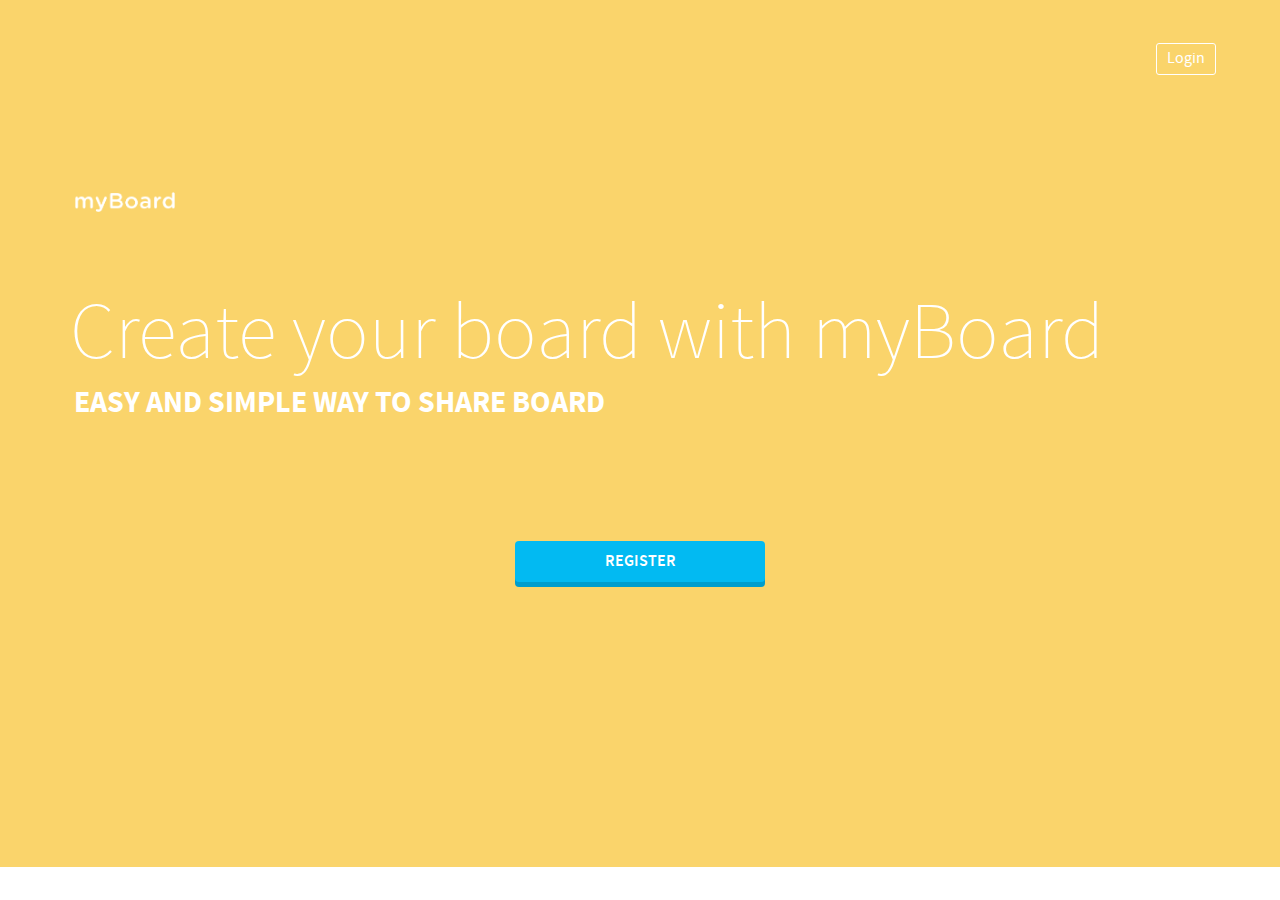
<file: staticHTML/index.html>
<!DOCTYPE html>
<!--[if lt IE 7]>      <html class="no-js lt-ie9 lt-ie8 lt-ie7"> <![endif]-->
<!--[if IE 7]>         <html class="no-js lt-ie9 lt-ie8"> <![endif]-->
<!--[if IE 8]>         <html class="no-js lt-ie9"> <![endif]-->
<!--[if gt IE 8]><!--> <html class="no-js"> <!--<![endif]-->
    <head>
        <meta charset="utf-8">
        <meta http-equiv="X-UA-Compatible" content="IE=edge">
        <title>myBoard App</title>
        <meta name="description" content="">
        <meta name="viewport" content="width=device-width, initial-scale=1">
        <link rel=stylesheet href="asserts/bootstrap/css/bootstrap.css">
        <link rel=stylesheet href="asserts/css/font-awesome.min.css">
        <link rel=stylesheet href="asserts/css/drunken-parrot.css">
        <link rel=stylesheet href="asserts/css/app.css">

    </head>
    <body>
    
    <div class="masthead">
        <div class="container">
            <img src="asserts/images/logo.png" width="100px" alt="">
            <div class="masthead-title">Create your board with myBoard 
                <small>Easy and simple way to share board</small>
            </div>
            <div class="home-register">
                <a class="btn btn-block btn-primary btn-embossed">Register</a>
            </div>
            <div class="home-login"><a href="login.html">Login</a></div>
        </div>
    </div>

    <script src="asserts/bootstrap/js/bootstrap.min.js"></script>
    </body>
</html>
</file>
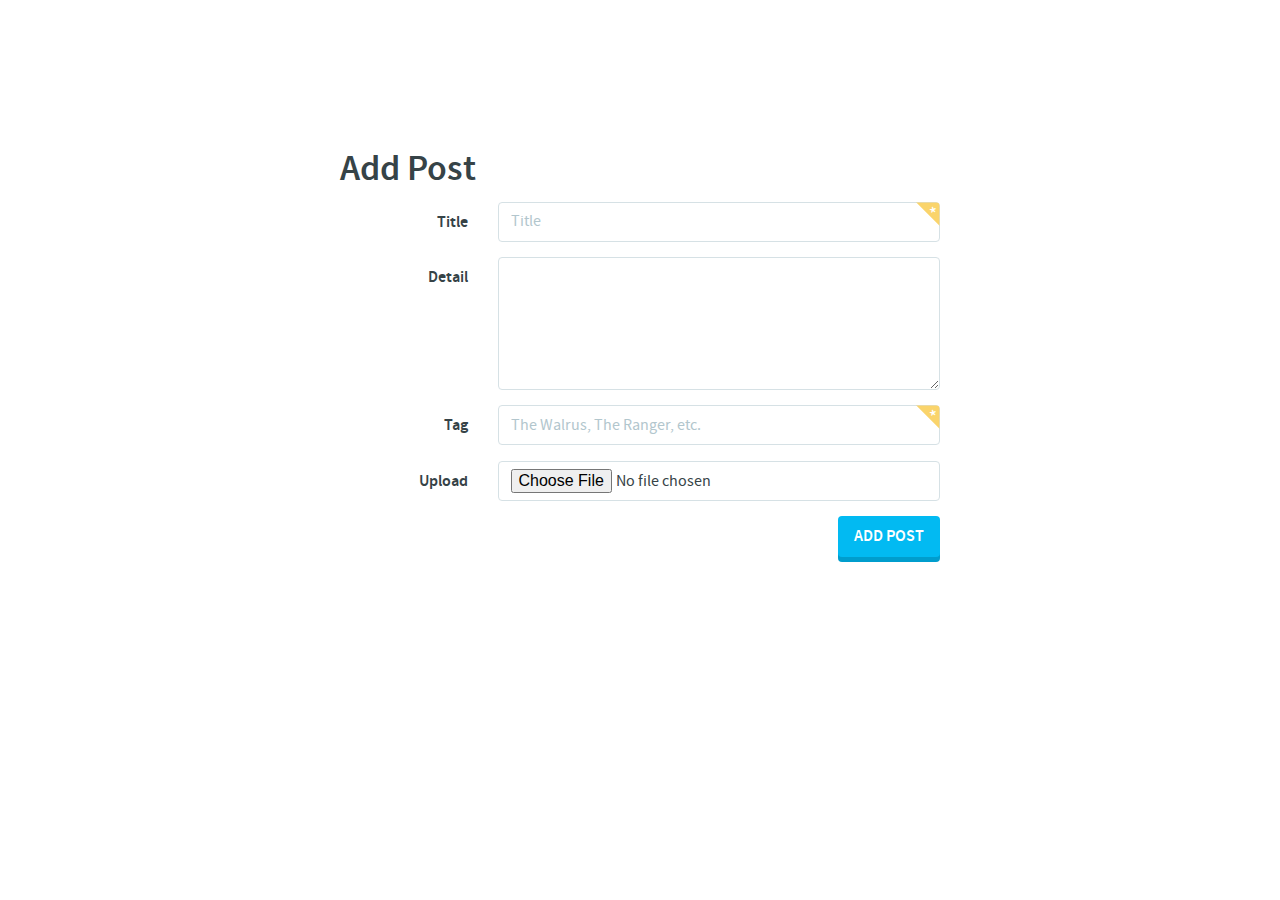
<file: staticHTML/add-post.html>
<!DOCTYPE html>
<!--[if lt IE 7]>      <html class="no-js lt-ie9 lt-ie8 lt-ie7"> <![endif]-->
<!--[if IE 7]>         <html class="no-js lt-ie9 lt-ie8"> <![endif]-->
<!--[if IE 8]>         <html class="no-js lt-ie9"> <![endif]-->
<!--[if gt IE 8]><!-->
<html class="no-js">
<!--<![endif]-->

<head>
    <meta charset="utf-8">
    <meta http-equiv="X-UA-Compatible" content="IE=edge">
    <title>myBoard App</title>
    <meta name="description" content="">
    <meta name="viewport" content="width=device-width, initial-scale=1">
    <link rel=stylesheet href="asserts/bootstrap/css/bootstrap.css">
    <link rel=stylesheet href="asserts/css/font-awesome.min.css">
    <link rel=stylesheet href="asserts/css/drunken-parrot.css">
    
    <link rel=stylesheet href="asserts/css/app.css">
</head>

<body>
    <div class="container">
        <div class="row">
            <div class="">
                <div class="myboard-addPost">
                    <form class="form-horizontal" role="form">
                                <h1>Add Post</h1>
                                <div class="form-group input-required">
                                    <label class="col-sm-3 control-label ">Title</label>
                                    <div class="col-sm-9">
                                        <input type="text" required="" class="form-control" placeholder="Title">
                                        <span></span>
                                    </div>
                                </div>

                                <div class="form-group">
                                    <label class="col-sm-3 control-label">Detail</label>
                                    <div class="col-sm-9">
                                        <textarea class="form-control" rows="5" id="comment"></textarea>
                                    </div>
                                </div>

                                <div class="form-group input-required">
                                    <label class="col-sm-3 control-label">Tag</label>
                                    <div class="col-sm-9">
                                        <input type="text" class="form-control" required="" placeholder="The Walrus, The Ranger, etc.">
                                        <span></span>
                                    </div>
                                </div>
                                <div class="form-group">
                                    <label class="col-sm-3 control-label">Upload</label>
                                    <div class="col-sm-9">
                                        <input type="file" class="form-control" placeholder="The Walrus, The Ranger, etc.">
                                        <span></span>
                                    </div>
                                </div>
                                <div class="pull-right">
                                    <a href="#fakeLink" class="btn btn-primary btn-embossed">Add Post</a>
                                </div>
                                
                            </form>
                </div>
            </div>
        </div>
    </div>
    <script src="asserts/bootstrap/js/bootstrap.min.js"></script>
</body>

</html>
</file>
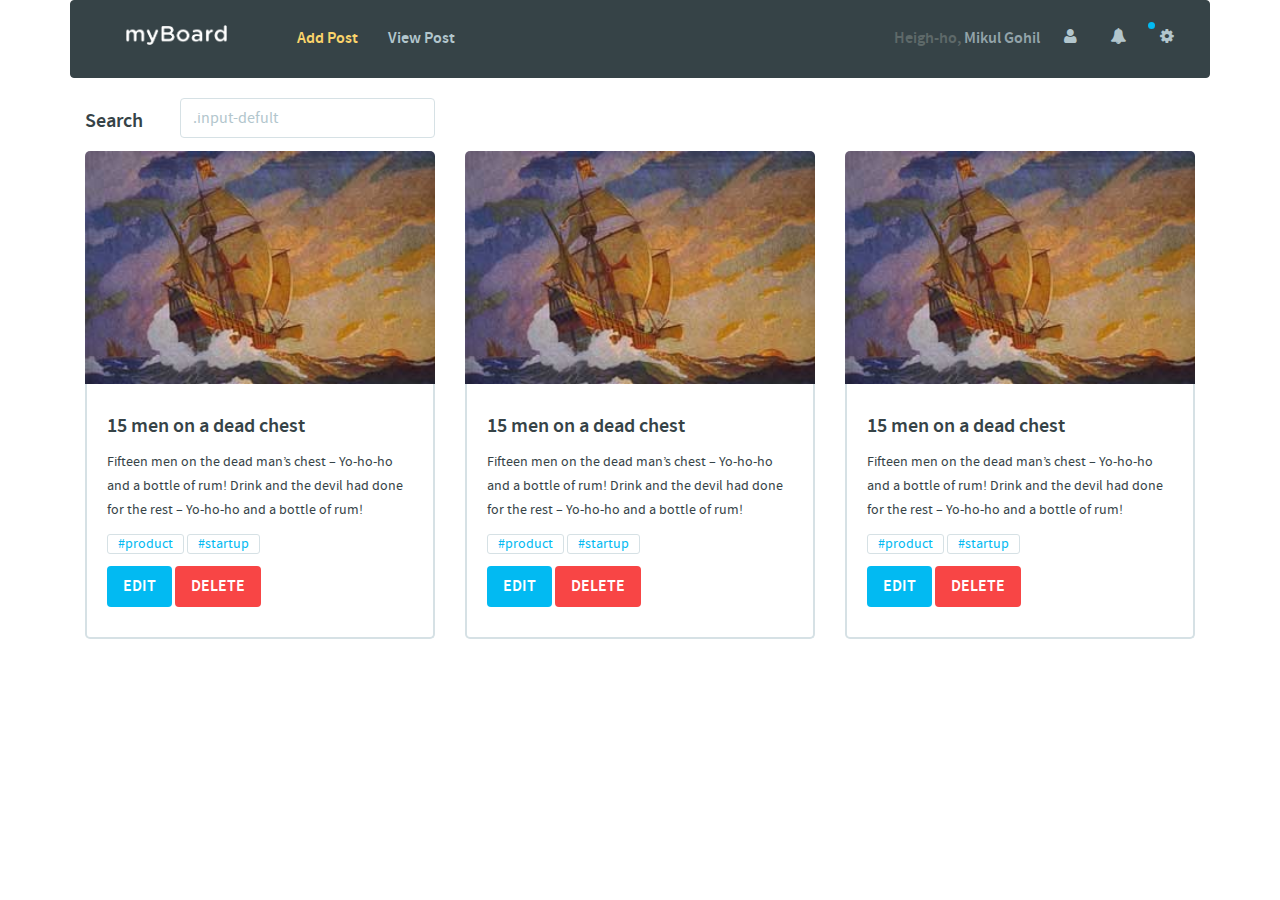
<file: staticHTML/admin.html>
<!DOCTYPE html>
<!--[if lt IE 7]>      <html class="no-js lt-ie9 lt-ie8 lt-ie7"> <![endif]-->
<!--[if IE 7]>         <html class="no-js lt-ie9 lt-ie8"> <![endif]-->
<!--[if IE 8]>         <html class="no-js lt-ie9"> <![endif]-->
<!--[if gt IE 8]><!-->
<html class="no-js">
<!--<![endif]-->

<head>
    <meta charset="utf-8">
    <meta http-equiv="X-UA-Compatible" content="IE=edge">
    <title>myBoard App</title>
    <meta name="description" content="">
    <meta name="viewport" content="width=device-width, initial-scale=1">
    <link rel=stylesheet href="asserts/bootstrap/css/bootstrap.css">
    <link rel=stylesheet href="asserts/css/font-awesome.min.css">
    <link rel=stylesheet href="asserts/css/drunken-parrot.css">
    <link rel=stylesheet href="asserts/css/app.css">
</head>

<body>
    <div class="container">
        <div class="row">
            <div class="col-md-12">
                <nav class="navbar navbar-inverse" role="navigation">
                    <div class="container-fluid">
                        <div class="navbar-header">
                            <button type="button" class="navbar-toggle collapsed" data-toggle="collapse" data-target="#navbar-collapse-2"><span class="fa fa-bars"></span></button>
                            <img class="navbar-brand-img" src="asserts/images/logo.png" alt="" width="101">
                        </div>
                        <div class="collapse navbar-collapse" id="navbar-collapse-2">
                            <ul class="nav navbar-nav">
                                <li class="active"><a href="#fakeLink">Add Post</a></li>
                                <li><a href="#fakeLink">View Post</a></li>
                            </ul>
                            <ul class="nav navbar-nav navbar-right navbar-icons">
                                <li>
                                    <a href="#fakelink">
                                        <span class="fa-user fa"></span><span class="hidden-lg">My Account</span>
                                    </a>
                                </li>
                                <li>
                                    <a href="#fakelink">
                                        <span class="fa-bell fa"></span><span class="hidden-lg">Messages</span>
                                        <span class="navbar-new"></span>
                                    </a>
                                </li>
                                <li>
                                    <a href="#fakelink">
                                        <span class="fa-cog fa"></span><span class="hidden-lg">Settings</span>
                                    </a>
                                </li>
                            </ul>
                            <p class="navbar-text navbar-right">Heigh-ho, <a href="#fakeLink" class="navbar-link">Mikul Gohil</a></p>
                        </div>
                        <!-- /.navbar-collapse -->
                    </div>
                    <!-- /.container-fluid -->
                </nav>
            </div>
        </div>
        <div class="row">
            <div class="col-md-12">
                <div class="admin-search clearfix">
                    <div class="form-group">
                        <label class="col-md-1 control-label">Search</label>
                        <div class="col-md-3">
                            <input class="form-control input-defult" type="text" placeholder=".input-defult">
                        </div>
                    </div>
                </div>    
            </div>
        </div>    
        <div class="row">
            <div class="col-md-12">
                <div class="col-md-4 col-sm-6">
                    <div class="thumbnail thumbnail-caption">
                        <img src="asserts/images/thumbnail-large-01.jpg" alt="100%x180">
                        <div class="caption">
                            <h4>15 men on a dead chest</h4>
                            <p>Fifteen men on the dead man’s chest – Yo-ho-ho and a bottle of rum! Drink and the devil had done for the rest – Yo-ho-ho and a bottle of rum!</p>
                            <ul class="tag">
                                <li><a href="#">product</a></li>
                                <li><a href="#">startup</a></li>
                            </ul>
                            <p>
                                <a href="#fakeLink" class="btn btn-primary">Edit</a>
                                <a href="#fakeLink" class="btn btn-danger">Delete</a>
                            </p>
                        </div>
                    </div>
                </div>
                <div class="col-md-4 col-sm-6">
                    <div class="thumbnail thumbnail-caption">
                        <img src="asserts/images/thumbnail-large-01.jpg" alt="100%x180">
                        <div class="caption">
                            <h4>15 men on a dead chest</h4>
                            <p>Fifteen men on the dead man’s chest – Yo-ho-ho and a bottle of rum! Drink and the devil had done for the rest – Yo-ho-ho and a bottle of rum!</p>
                            <ul class="tag">
                                <li><a href="#">product</a></li>
                                <li><a href="#">startup</a></li>
                            </ul>
                            <p>
                                <a href="#fakeLink" class="btn btn-primary">Edit</a>
                                <a href="#fakeLink" class="btn btn-danger">Delete</a>
                            </p>
                        </div>
                    </div>
                </div>
                <div class="col-md-4 col-sm-6">
                    <div class="thumbnail thumbnail-caption">
                        <img src="asserts/images/thumbnail-large-01.jpg" alt="100%x180">
                        <div class="caption">
                            <h4>15 men on a dead chest</h4>
                            <p>Fifteen men on the dead man’s chest – Yo-ho-ho and a bottle of rum! Drink and the devil had done for the rest – Yo-ho-ho and a bottle of rum!</p>
                            <ul class="tag">
                                <li><a href="#">product</a></li>
                                <li><a href="#">startup</a></li>
                            </ul>
                            <p>
                                <a href="#fakeLink" class="btn btn-primary">Edit</a>
                                <a href="#fakeLink" class="btn btn-danger">Delete</a>
                            </p>
                        </div>
                    </div>
                </div>
            </div>
        </div>
    </div>
    <script src="https://code.jquery.com/jquery-2.1.4.min.js"></script>
    <script src="asserts/bootstrap/js/bootstrap.min.js"></script>
</body>

</html>
</file>
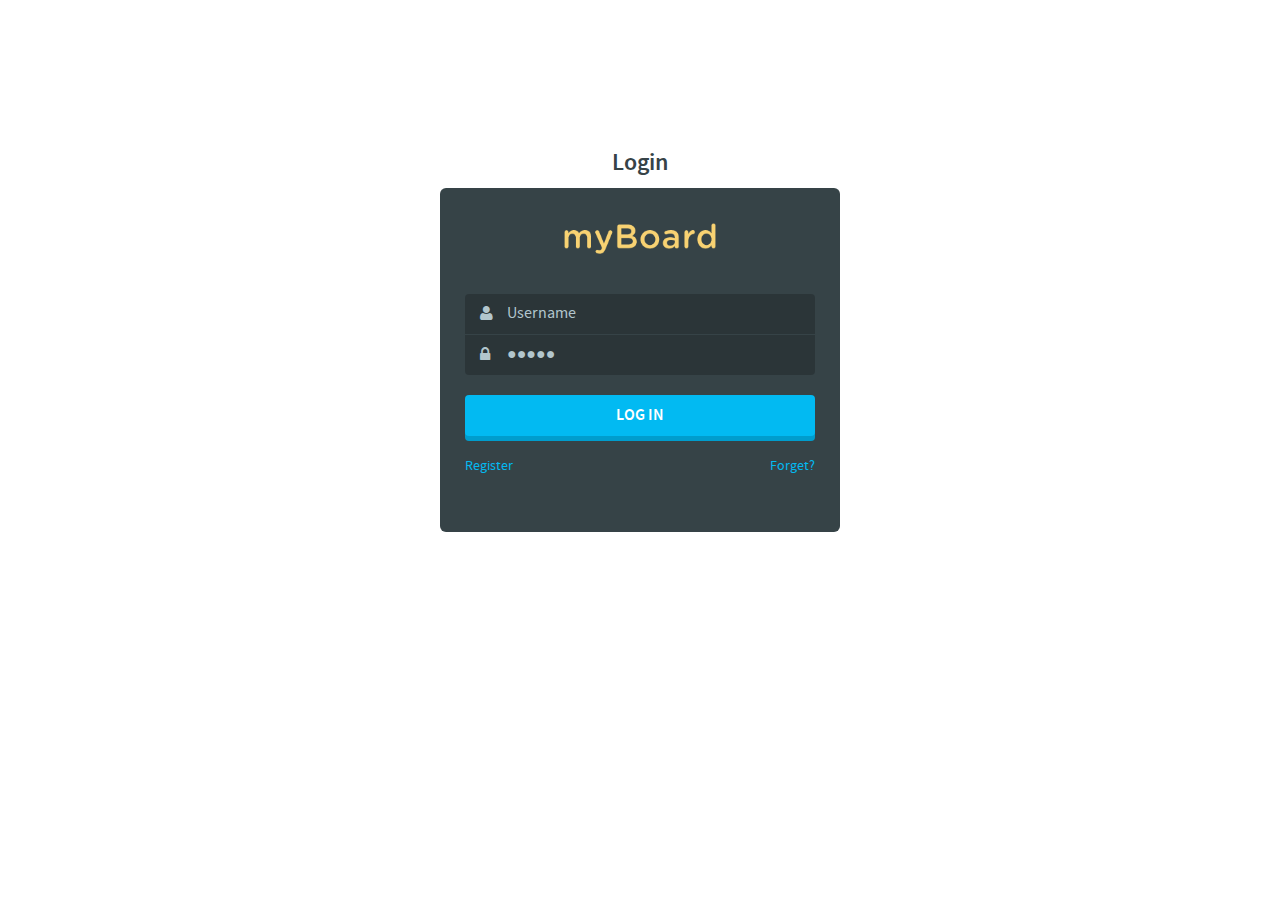
<file: staticHTML/login.html>
<!DOCTYPE html>
<!--[if lt IE 7]>      <html class="no-js lt-ie9 lt-ie8 lt-ie7"> <![endif]-->
<!--[if IE 7]>         <html class="no-js lt-ie9 lt-ie8"> <![endif]-->
<!--[if IE 8]>         <html class="no-js lt-ie9"> <![endif]-->
<!--[if gt IE 8]><!-->
<html class="no-js">
<!--<![endif]-->

<head>
    <meta charset="utf-8">
    <meta http-equiv="X-UA-Compatible" content="IE=edge">
    <title>myBoard App</title>
    <meta name="description" content="">
    <meta name="viewport" content="width=device-width, initial-scale=1">
    <link rel=stylesheet href="asserts/bootstrap/css/bootstrap.css">
    <link rel=stylesheet href="asserts/css/font-awesome.min.css">
    <link rel=stylesheet href="asserts/css/drunken-parrot.css">
    
    <link rel=stylesheet href="asserts/css/app.css">
</head>

<body>
    <div class="container">
        <div class="row">
            <div class="">
                <div class="myboard-login">
                    <h3 class="myboard-login__title">Login</h3>
                    <div class="tile tile-login">
                        <img class="logo" src="asserts/images/logo-alt.png" alt="" width="152">
                        <div class="input-icon">
                            <span class="fa-user fa"></span>
                            <input type="text" class="form-control" placeholder="Username">
                        </div>
                        <div class="input-icon">
                            <span class="fa-lock fa"></span>
                            <input type="password" class="form-control" placeholder="&#9679;&#9679;&#9679;&#9679;&#9679;">
                        </div>
                        <a href="#fakeLink" class="btn btn-block btn-primary btn-embossed">Log in</a>
                        <div class="login-action clearfix">
                            <div class="pull-left">
                                <a href="#fakeLink">Register</a>
                            </div>
                            <div class="pull-right">
                                <a href="#fakeLink">Forget?</a>
                            </div>
                        </div>
                    </div>
                </div>
            </div>
        </div>
    </div>
    <script src="asserts/bootstrap/js/bootstrap.min.js"></script>
</body>

</html>
</file>
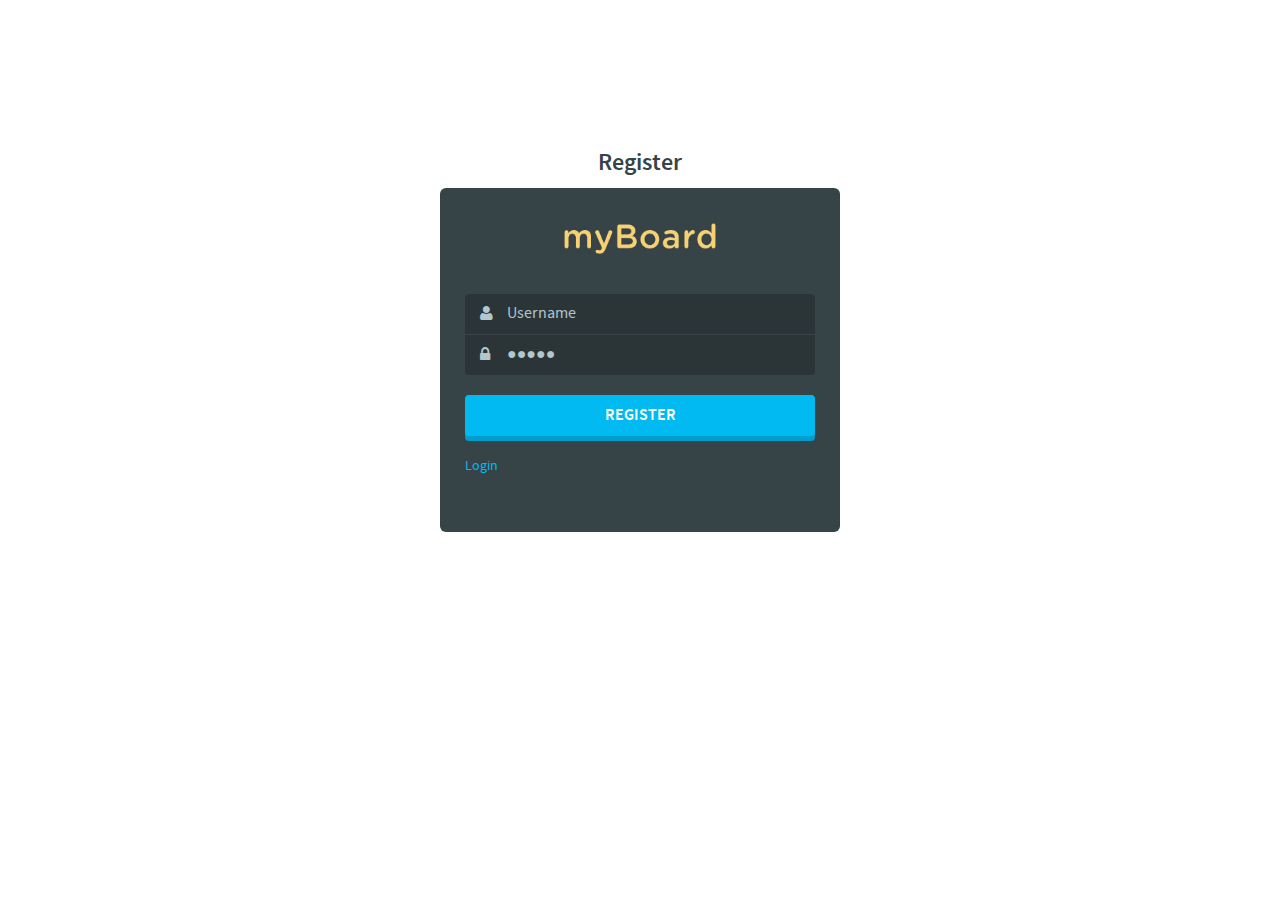
<file: staticHTML/register.html>
<!DOCTYPE html>
<!--[if lt IE 7]>      <html class="no-js lt-ie9 lt-ie8 lt-ie7"> <![endif]-->
<!--[if IE 7]>         <html class="no-js lt-ie9 lt-ie8"> <![endif]-->
<!--[if IE 8]>         <html class="no-js lt-ie9"> <![endif]-->
<!--[if gt IE 8]><!-->
<html class="no-js">
<!--<![endif]-->

<head>
    <meta charset="utf-8">
    <meta http-equiv="X-UA-Compatible" content="IE=edge">
    <title>myBoard App</title>
    <meta name="description" content="">
    <meta name="viewport" content="width=device-width, initial-scale=1">
    <link rel=stylesheet href="asserts/bootstrap/css/bootstrap.css">
    <link rel=stylesheet href="asserts/css/font-awesome.min.css">
    <link rel=stylesheet href="asserts/css/drunken-parrot.css">
    
    <link rel=stylesheet href="asserts/css/app.css">
</head>

<body>
    <div class="container">
        <div class="row">
            <div class="">
                <div class="myboard-login">
                    <h3 class="myboard-login__title">Register</h3>
                    <div class="tile tile-login">
                        <img class="logo" src="asserts/images/logo-alt.png" alt="" width="152">
                        <div class="input-icon">
                            <span class="fa-user fa"></span>
                            <input type="text" class="form-control" placeholder="Username">
                        </div>
                        <div class="input-icon">
                            <span class="fa-lock fa"></span>
                            <input type="password" class="form-control" placeholder="&#9679;&#9679;&#9679;&#9679;&#9679;">

                        </div>
                        <a href="#fakeLink" class="btn btn-block btn-primary btn-embossed">Register</a>
                        <div class="login-action clearfix">
                            <div class="pull-left">
                                <a href="#fakeLink">Login</a>
                            </div>
                        </div>
                    </div>
                </div>
            </div>
        </div>
    </div>
    <script src="asserts/bootstrap/js/bootstrap.min.js"></script>
</body>

</html>
</file>
<file: staticHTML/asserts/css/drunken-parrot.css>
@font-face {
  font-family: 'SourceSansPro';
  src: url('../fonts/source-sans-pro/sourcesanspro-regular.eot');
  src: url('../fonts/source-sans-pro/sourcesanspro-regular.eot?#iefix') format('embedded-opentype'), url('../fonts/source-sans-pro/sourcesanspro-regular.woff') format('woff'), url('../fonts/source-sans-pro/sourcesanspro-regular.ttf') format('truetype'), url('../fonts/source-sans-pro/sourcesanspro-regular.svg#sourcesanspro-regular') format('svg');
  font-weight: normal;
  font-style: normal;
}
@font-face {
  font-family: 'SourceSansProExtraLight';
  src: url('../fonts/source-sans-pro/sourcesanspro-extralight.eot');
  src: url('../fonts/source-sans-pro/sourcesanspro-extralight.eot?#iefix') format('embedded-opentype'), url('../fonts/source-sans-pro/sourcesanspro-extralight.woff') format('woff'), url('../fonts/source-sans-pro/sourcesanspro-extralight.ttf') format('truetype'), url('../fonts/source-sans-pro/sourcesanspro-extralight.svg#sourcesanspro-extralight') format('svg');
  font-weight: normal;
  font-style: normal;
}
@font-face {
  font-family: 'SourceSansProBold';
  src: url('../fonts/source-sans-pro/sourcesanspro-bold.eot');
  src: url('../fonts/source-sans-pro/sourcesanspro-bold.eot?#iefix') format('embedded-opentype'), url('../fonts/source-sans-pro/sourcesanspro-bold.woff') format('woff'), url('../fonts/source-sans-pro/sourcesanspro-bold.ttf') format('truetype'), url('../fonts/source-sans-pro/sourcesanspro-bold.svg#sourcesanspro-bold') format('svg');
  font-weight: normal;
  font-style: normal;
}
@font-face {
  font-family: 'SourceSansProSemiBold';
  src: url('../fonts/source-sans-pro/sourcesanspro-semibold.eot');
  src: url('../fonts/source-sans-pro/sourcesanspro-semibold.eot?#iefix') format('embedded-opentype'), url('../fonts/source-sans-pro/sourcesanspro-semibold.woff') format('woff'), url('../fonts/source-sans-pro/sourcesanspro-semibold.ttf') format('truetype'), url('../fonts/source-sans-pro/sourcesanspro-semibold.svg#sourcesanspro-semibold') format('svg');
  font-weight: normal;
  font-style: normal;
}
/*@input-bg:                  @inverse;*/
/*@alert-padding:               15px;
@alert-border-radius:         @border-radius-base;
@alert-link-font-weight:      bold;*/
body {
  font-family: "SourceSansPro", Helvetica, Arial, sans-serif;
  font-size: 16px;
  line-height: 1.5;
  color: #000000;
  background-color: #ffffff;
}
a {
  color: rgba(2, 186, 242, 1.0);
  text-decoration: none;
  -webkit-transition: 0.25s;
  transition: 0.25s;
}
a:hover,
a:focus {
  color: rgba(0, 157, 205, 1.0);
  text-decoration: none;
}
a:focus {
  outline: none;
}
.alert {
  border: none;
  position: relative;
}
.alert > strong {
  font-family: "SourceSansProBold", Helvetica, Arial, sans-serif;
}
.alert-dismissable .close {
  position: absolute;
  top: 50%;
  right: 20px;
  color: inherit;
  margin-top: -8px;
  opacity: 1;
}
.alert-dismissable .close:hover {
  opacity: 0.5;
}
.close {
  font-size: 16px;
}
.alert-primary {
  background-color: rgba(2, 186, 242, 0.2);
  color: rgba(0, 157, 205, 1.0);

}
.alert-primary .alert-link {
  color: rgba(0, 118, 154, 1.0);
}
.alert-primary .close {
  color: rgba(2, 186, 242, 1.0);
}
.alert-success {
  background-color: rgba(62, 181, 172, 0.2);
  color: #28948c;
}
.alert-success .alert-link {
  color: #1d6c66;
}
.alert-success .close {
  color: #3eb5ac;
}
.alert-info {
  background-color: rgba(168, 140, 213, 0.2);
  color: #9175bd;
}
.alert-info .alert-link {
  color: #7652ad;
}
.alert-info .close {
  color: #a88cd5;
}
.alert-warning {
  background-color: rgba(250, 212, 107, 0.2);
  color: #f3bc65;
}
.alert-warning .alert-link {
  color: #efa736;
}
.alert-warning .close {
  color: #fad46b;
}
.alert-danger {
  background-color: rgba(248, 69, 69, 0.2);
  color: #cc0000;
}
.alert-danger .alert-link {
  color: #990000;
}
.alert-danger .close {
  color: #f84545;
}
.badge {
  font-size: 14px;
  font-weight: bold;
  background-color: #b2c6cd;
}
a.list-group-item.active > .badge,
.nav-pills > .active > a > .badge,
.nav-list > .active > a > .badge {
  color: rgba(2, 186, 242, 1.0);
}
.breadcrumb {
  background: #ffffff;
  border: 1px solid #d6e1e5;
  border-radius: 4px;
}
.breadcrumb > li {
  font-size: 14px;
}
.breadcrumb li + li:before {
  content: "\203A";
}
.breadcrumb.breadcrumbs-minimal {
  border: none;
}
.breadcrumb.breadcrumbs-minimal li + li:before {
  content: "/\00a0";
}
.breadcrumb > .active {
  color: #364347;
}
.btn {
  font-family: "SourceSansProSemiBold", Helvetica, Arial, sans-serif;
  border: 1px solid transparent;
  font-size: 16px;
  font-weight: normal;
  line-height: 1.6;
  border-radius: 4px;
  padding: 7px 15px 6px 15px;
  text-transform: uppercase;
  -webkit-font-smoothing: subpixel-antialiased;
  -webkit-transition: all .25s linear;
  transition: all .25s linear;
}
.btn > [class^="ss-"],
.btn > [class^="fa-"] {
  position: relative;
  top: 2px;
  font-size: 12px;
}
.btn-xs.btn > [class^="ss-"],
.btn-xs.btn > [class^="fa-"] {
  font-size: 11px;
  top: 0;
}
.btn-hg.btn > [class^="ss-"],
.btn-hg.btn > [class^="fa-"] {
  top: 2px;
}
.btn > [class^="ss-"].pull-right,
.btn > [class^="fa-"].pull-right {
  top: 5px;
}
.btn > [class^="fa-"] {
  top: -1px;
}
.btn:focus,
.btn:active:focus,
.btn.active:focus {
  outline: none;
}
.btn:hover,
.btn:focus {
  outline: none;
  color: #ffffff;
}
.btn:active,
.btn.active {
  outline: none;
  -webkit-box-shadow: none;
  box-shadow: none;
}
.btn.disabled,
.btn[disabled],
fieldset[disabled] .btn {
  background-color: #ffffff;
  color: rgba(255, 255, 255, 0.75);
  opacity: 0.7;
  filter: alpha(opacity=70);
}
.btn.dropdown-toggle:before {
  font-family: FontAwesome;
  content: "\f078";
  font-size: 12px;
  float: right;
  padding: 3px 0 3px 10px;
}
.btn-default {
  color: rgba(2, 186, 242, 1.0);
  background-color: white;
  border-color: #d6e1e5;
}
.btn-default:hover,
.btn-default:focus,
.btn-default:active,
.btn-default.active {
  color: rgba(2, 186, 242, 1.0);
  background-color: white;
  border-color: rgba(2, 186, 242, 1.0);
}
.btn-default:active,
.btn-default.active {
  background: rgba(2, 186, 242, 1.0);
  border-color: rgba(0, 157, 205, 1.0);
  color: white;
}
.btn-default.disabled,
.btn-default[disabled],
fieldset[disabled] .btn-default,
.btn-default.disabled:hover,
.btn-default[disabled]:hover,
fieldset[disabled] .btn-default:hover,
.btn-default.disabled:focus,
.btn-default[disabled]:focus,
fieldset[disabled] .btn-default:focus,
.btn-default.disabled:active,
.btn-default[disabled]:active,
fieldset[disabled] .btn-default:active,
.btn-default.disabled.active,
.btn-default[disabled].active,
fieldset[disabled] .btn-default.active {
  background-color: #e1eef3;
  border-color: #d6e1e5;
}
.btn-stroke {
  color: rgba(2, 186, 242, 1.0);
  background-color: white;
  border-color: #d6e1e5;
  border-width: 2px;
  padding: 5px 15px;
}
.btn-stroke:hover,
.btn-stroke:focus,
.btn-stroke:active,
.btn-stroke.active {
  color: rgba(2, 186, 242, 1.0);
  background-color: white;
  border-color: rgba(2, 186, 242, 1.0);
}
.btn-stroke:active,
.btn-stroke.active {
  background: rgba(2, 186, 242, 1.0);
  border-color: rgba(0, 157, 205, 1.0);
  color: white;
}
.btn-stroke.disabled,
.btn-stroke[disabled],
fieldset[disabled] .btn-stroke,
.btn-stroke.disabled:hover,
.btn-stroke[disabled]:hover,
fieldset[disabled] .btn-stroke:hover,
.btn-stroke.disabled:focus,
.btn-stroke[disabled]:focus,
fieldset[disabled] .btn-stroke:focus,
.btn-stroke.disabled:active,
.btn-stroke[disabled]:active,
fieldset[disabled] .btn-stroke:active,
.btn-stroke.disabled.active,
.btn-stroke[disabled].active,
fieldset[disabled] .btn-stroke.active {
  background-color: #e1eef3;
  border-color: #d6e1e5;
}
.btn-primary {
  color: #ffffff;
  background-color: rgba(2, 186, 242, 1.0);
}
.btn-primary:hover,
.btn-primary:focus,
.btn-primary:active,
.btn-primary.active,
.btn-primary.hover {
  color: #ffffff;
  background-color: #35c8f5;
  border-color: #35c8f5;
}
.btn-primary:active,
.btn-primary.active {
  background: rgba(0, 157, 205, 1.0);
  border-color: rgba(0, 157, 205, 1.0);
}
.btn-primary.disabled,
.btn-primary[disabled],
fieldset[disabled] .btn-primary,
.btn-primary.disabled:hover,
.btn-primary[disabled]:hover,
fieldset[disabled] .btn-primary:hover,
.btn-primary.disabled:focus,
.btn-primary[disabled]:focus,
fieldset[disabled] .btn-primary:focus,
.btn-primary.disabled:active,
.btn-primary[disabled]:active,
fieldset[disabled] .btn-primary:active,
.btn-primary.disabled.active,
.btn-primary[disabled].active,
fieldset[disabled] .btn-primary.active {
  background-color: #b3eafb;
  border-color: #b3eafb;
}
.btn-danger {
  color: #ffffff;
  background-color: #f84545;
}
.btn-danger:hover,
.btn-danger:focus,
.btn-danger:active,
.btn-danger.active,
.btn-danger.hover {
  color: #ffffff;
  background-color: #f96a6a;
  border-color: #f96a6a;
}
.btn-danger:active,
.btn-danger.active {
  background: #cc0000;
  border-color: #cc0000;
}
.btn-danger.disabled,
.btn-danger[disabled],
fieldset[disabled] .btn-danger,
.btn-danger.disabled:hover,
.btn-danger[disabled]:hover,
fieldset[disabled] .btn-danger:hover,
.btn-danger.disabled:focus,
.btn-danger[disabled]:focus,
fieldset[disabled] .btn-danger:focus,
.btn-danger.disabled:active,
.btn-danger[disabled]:active,
fieldset[disabled] .btn-danger:active,
.btn-danger.disabled.active,
.btn-danger[disabled].active,
fieldset[disabled] .btn-danger.active {
  background-color: #fdc7c7;
  border-color: #fdc7c7;
}
.btn-warning {
  color: #ffffff;
  background-color: #fad46b;
}
.btn-warning:hover,
.btn-warning:focus,
.btn-warning:active,
.btn-warning.active,
.btn-warning.hover {
  color: #ffffff;
  background-color: #fbdd89;
  border-color: #fbdd89;
}
.btn-warning:active,
.btn-warning.active {
  background: #f3bc65;
  border-color: #f3bc65;
}
.btn-warning.disabled,
.btn-warning[disabled],
fieldset[disabled] .btn-warning,
.btn-warning.disabled:hover,
.btn-warning[disabled]:hover,
fieldset[disabled] .btn-warning:hover,
.btn-warning.disabled:focus,
.btn-warning[disabled]:focus,
fieldset[disabled] .btn-warning:focus,
.btn-warning.disabled:active,
.btn-warning[disabled]:active,
fieldset[disabled] .btn-warning:active,
.btn-warning.disabled.active,
.btn-warning[disabled].active,
fieldset[disabled] .btn-warning.active {
  background-color: #fce5a6;
  border-color: #fce5a6;
}
.btn-info {
  color: #ffffff;
  background-color: #d6e1e5;
}
.btn-info:hover,
.btn-info:focus,
.btn-info:active,
.btn-info.active,
.btn-info.hover {
  color: #ffffff;
  background-color: #dee7ea;
  border-color: #dee7ea;
}
.btn-info:active,
.btn-info.active {
  background: #93a4aa;
  border-color: #93a4aa;
}
.btn-info.disabled,
.btn-info[disabled],
fieldset[disabled] .btn-info,
.btn-info.disabled:hover,
.btn-info[disabled]:hover,
fieldset[disabled] .btn-info:hover,
.btn-info.disabled:focus,
.btn-info[disabled]:focus,
fieldset[disabled] .btn-info:focus,
.btn-info.disabled:active,
.btn-info[disabled]:active,
fieldset[disabled] .btn-info:active,
.btn-info.disabled.active,
.btn-info[disabled].active,
fieldset[disabled] .btn-info.active {
  background-color: #e6edef;
  border-color: #e6edef;
}
.btn-success {
  color: #ffffff;
  background-color: #3eb5ac;
}
.btn-success:hover,
.btn-success:focus,
.btn-success:active,
.btn-success.active,
.btn-success.hover {
  color: #ffffff;
  background-color: #65c4bd;
  border-color: #65c4bd;
}
.btn-success:active,
.btn-success.active {
  background: #93a4aa;
  border-color: #93a4aa;
}
.btn-success.disabled,
.btn-success[disabled],
fieldset[disabled] .btn-success,
.btn-success.disabled:hover,
.btn-success[disabled]:hover,
fieldset[disabled] .btn-success:hover,
.btn-success.disabled:focus,
.btn-success[disabled]:focus,
fieldset[disabled] .btn-success:focus,
.btn-success.disabled:active,
.btn-success[disabled]:active,
fieldset[disabled] .btn-success:active,
.btn-success.disabled.active,
.btn-success[disabled].active,
fieldset[disabled] .btn-success.active {
  background-color: rgba(230, 237, 239, 1.0);
  border-color: rgba(231, 231, 231, 1.0);
}
.btn-purple {
  color: #ffffff;
  background-color: #a88cd5;
}
.btn-purple:hover,
.btn-purple:focus,
.btn-purple:active,
.btn-purple.active,
.btn-purple.hover {
  color: #ffffff;
  background-color: #b9a3dd;
  border-color: #b9a3dd;
}
.btn-purple:active,
.btn-purple.active {
  background: #93a4aa;
  border-color: #93a4aa;
}
.btn-purple.disabled,
.btn-purple[disabled],
fieldset[disabled] .btn-purple,
.btn-purple.disabled:hover,
.btn-purple[disabled]:hover,
fieldset[disabled] .btn-purple:hover,
.btn-purple.disabled:focus,
.btn-purple[disabled]:focus,
fieldset[disabled] .btn-purple:focus,
.btn-purple.disabled:active,
.btn-purple[disabled]:active,
fieldset[disabled] .btn-purple:active,
.btn-purple.disabled.active,
.btn-purple[disabled].active,
fieldset[disabled] .btn-purple.active {
  background-color: #e6edef;
  border-color: #e6edef;
}
.btn-orange {
  color: #ffffff;
  background-color: #f58410;
}
.btn-orange:hover,
.btn-orange:focus,
.btn-orange:active,
.btn-orange.active,
.btn-orange.hover {
  color: #ffffff;
  background-color: #f79d40;
  border-color: #f79d40;
}
.btn-orange:active,
.btn-orange.active {
  background: #93a4aa;
  border-color: #93a4aa;
}
.btn-orange.disabled,
.btn-orange[disabled],
fieldset[disabled] .btn-orange,
.btn-orange.disabled:hover,
.btn-orange[disabled]:hover,
fieldset[disabled] .btn-orange:hover,
.btn-orange.disabled:focus,
.btn-orange[disabled]:focus,
fieldset[disabled] .btn-orange:focus,
.btn-orange.disabled:active,
.btn-orange[disabled]:active,
fieldset[disabled] .btn-orange:active,
.btn-orange.disabled.active,
.btn-orange[disabled].active,
fieldset[disabled] .btn-orange.active {
  background-color: #e6edef;
  border-color: #e6edef;
}
.btn-inverse {
  color: #ffffff;
  background-color: #364347;
}
.btn-inverse:hover,
.btn-inverse:focus,
.btn-inverse:active,
.btn-inverse.active,
.btn-inverse.hover {
  color: #ffffff;
  background-color: #5e696c;
  border-color: #5e696c;
}
.btn-inverse:active,
.btn-inverse.active {
  background: #93a4aa;
  border-color: #93a4aa;
}
.btn-inverse.disabled,
.btn-inverse[disabled],
fieldset[disabled] .btn-inverse,
.btn-inverse.disabled:hover,
.btn-inverse[disabled]:hover,
fieldset[disabled] .btn-inverse:hover,
.btn-inverse.disabled:focus,
.btn-inverse[disabled]:focus,
fieldset[disabled] .btn-inverse:focus,
.btn-inverse.disabled:active,
.btn-inverse[disabled]:active,
fieldset[disabled] .btn-inverse:active,
.btn-inverse.disabled.active,
.btn-inverse[disabled].active,
fieldset[disabled] .btn-inverse.active {
  background-color: #364347;
  border-color: #364347;
}
.btn-embossed {
  -webkit-transition: border .25s linear, color .25s linear, background-color .25s linear;
  transition: border .25s linear, color .25s linear, background-color .25s linear;
}
.btn-embossed:hover,
.btn-embossed:focus {
  top: 2px;
  position: relative;
}
.btn-embossed.btn-primary {
  -webkit-box-shadow: 0 5px rgba(0, 157, 205, 1.0);
  box-shadow: 0 5px rgba(0, 157, 205, 1.0);
}
.btn-embossed.btn-primary:hover,
.btn-embossed.btn-primary:focus {
  -webkit-box-shadow: 0 3px rgba(0, 157, 205, 1.0);
  box-shadow: 0 3px rgba(0, 157, 205, 1.0);
  background: rgba(2, 186, 242, 1.0);
}
.btn-embossed.btn-primary.active,
.btn-embossed.btn-primary:active {
  -webkit-box-shadow: 0 0 rgba(0, 157, 205, 1.0);
  box-shadow: 0 0 rgba(0, 157, 205, 1.0);
  top: 5px;
  background: rgba(2, 186, 242, 1.0);
  border-color: rgba(2, 186, 242, 1.0);
}
.btn-embossed.btn-danger {
  -webkit-box-shadow: 0 5px #cc0000;
  box-shadow: 0 5px #cc0000;
}
.btn-embossed.btn-danger:hover,
.btn-embossed.btn-danger:focus {
  -webkit-box-shadow: 0 3px #cc0000;
  box-shadow: 0 3px #cc0000;
  background: #f84545;
}
.btn-embossed.btn-danger.active,
.btn-embossed.btn-danger:active {
  -webkit-box-shadow: 0 0 #cc0000;
  box-shadow: 0 0 #cc0000;
  top: 5px;
  background: #f84545;
  border-color: #f84545;
}
.btn-embossed.btn-warning {
  -webkit-box-shadow: 0 5px #f3bc65;
  box-shadow: 0 5px #f3bc65;
}
.btn-embossed.btn-warning:hover,
.btn-embossed.btn-warning:focus {
  -webkit-box-shadow: 0 3px #f3bc65;
  box-shadow: 0 3px #f3bc65;
  background: #fad46b;
}
.btn-embossed.btn-warning.active,
.btn-embossed.btn-warning:active {
  -webkit-box-shadow: 0 0 #f3bc65;
  box-shadow: 0 0 #f3bc65;
  top: 5px;
  background: #fad46b;
  border-color: #fad46b;
}
.btn-embossed.btn-success {
  -webkit-box-shadow: 0 5px #28948c;
  box-shadow: 0 5px #28948c;
}
.btn-embossed.btn-success:hover,
.btn-embossed.btn-success:focus {
  -webkit-box-shadow: 0 3px #28948c;
  box-shadow: 0 3px #28948c;
  background: #3eb5ac;
}
.btn-embossed.btn-success.active,
.btn-embossed.btn-success:active {
  -webkit-box-shadow: 0 0 #28948c;
  box-shadow: 0 0 #28948c;
  top: 5px;
  background: #3eb5ac;
  border-color: #3eb5ac;
}
.btn-embossed.btn-purple {
  -webkit-box-shadow: 0 5px #9175bd;
  box-shadow: 0 5px #9175bd;
}
.btn-embossed.btn-purple:hover,
.btn-embossed.btn-purple:focus {
  -webkit-box-shadow: 0 3px #9175bd;
  box-shadow: 0 3px #9175bd;
  background: #a88cd5;
}
.btn-embossed.btn-purple.active,
.btn-embossed.btn-purple:active {
  -webkit-box-shadow: 0 0 #9175bd;
  box-shadow: 0 0 #9175bd;
  top: 5px;
  background: #a88cd5;
  border-color: #a88cd5;
}
.btn-embossed.btn-orange {
  -webkit-box-shadow: 0 5px #e96300;
  box-shadow: 0 5px #e96300;
}
.btn-embossed.btn-orange:hover,
.btn-embossed.btn-orange:focus {
  -webkit-box-shadow: 0 3px #e96300;
  box-shadow: 0 3px #e96300;
  background: #f58410;
}
.btn-embossed.btn-orange.active,
.btn-embossed.btn-orange:active {
  -webkit-box-shadow: 0 0 #e96300;
  box-shadow: 0 0 #e96300;
  top: 5px;
  background: #f58410;
  border-color: #f58410;
}
.btn-kr {
  padding: 14px 22px;
  font-size: 24px;
  line-height: 1.25;
  border-radius: 4px;
}
.btn-lg {
  padding: 10px 18px;
  font-size: 20px;
  line-height: 1.45;
  border-radius: 4px;
}
.btn-sm {
  padding: 5px 13px;
  font-size: 14px;
  line-height: 1.3;
  border-radius: 4px;
}
.btn-xs {
  padding: 5px 13px;
  font-size: 12px;
  line-height: 1.083;
  border-radius: 3px;
}
.btn-block {
  white-space: normal;
}
.btn-group .btn-stroke + .btn-stroke,
.btn-group .btn-stroke + .btn-group,
.btn-group .btn-group + .btn-stroke,
.btn-group .btn-group + .btn-group {
  margin-left: -2px;
}
/* Restyling the dropdowns within nested, vertical and justified groups */
.btn-group > .btn,
.btn-group-vertical > .btn {
  text-transform: none;
  font-family: "SourceSansPro", Helvetica, Arial, sans-serif;
  text-align: left;
  -webkit-transition: none;
  transition: none;
}
.btn-group > .btn.active,
.btn-group-vertical > .btn.active {
  background: #e1eef3;
  color: #5e6969;
  border-color: #d6e1e5;
  z-index: 0;
}
.btn-group .btn-group-dropdown .btn-default [class^="ss-"],
.btn-group-vertical .btn-group-dropdown .btn-default [class^="ss-"],
.btn-group .btn-group-dropdown .btn-default [class^="fa-"],
.btn-group-vertical .btn-group-dropdown .btn-default [class^="fa-"] {
  color: #93a4aa;
}
.btn-group .btn-group-dropdown .btn-default.dropdown-toggle,
.btn-group-vertical .btn-group-dropdown .btn-default.dropdown-toggle {
  color: rgba(2, 186, 242, 1.0);
}
.btn-group .btn-group-dropdown .btn-default:hover,
.btn-group-vertical .btn-group-dropdown .btn-default:hover {
  border-color: rgba(2, 186, 242, 1.0);
}
.btn-group .btn-group-dropdown .btn-default:active,
.btn-group-vertical .btn-group-dropdown .btn-default:active {
  border-color: #93a4aa;
  color: #364347;
}
.btn-group-justified.btn-group .btn {
  text-align: center;
}
.btn-group-justified.btn-group .btn [class^="ss-"],
.btn-group-justified.btn-group .btn [class^="fa-"] {
  margin-left: 5px;
}
.btn-group-xs > .btn {
  padding: 5px 13px;
  font-size: 12px;
  line-height: 1.083;
  border-radius: 3px;
}
.btn-group-sm > .btn {
  padding: 5px 13px;
  font-size: 14px;
  line-height: 1.3;
  border-radius: 4px;
}
.btn-group-lg > .btn {
  padding: 10px 18px;
  font-size: 20px;
  line-height: 1.45;
  border-radius: 4px;
}
.btn-group-kr > .btn {
  padding: 14px 22px;
  font-size: 24px;
  line-height: 1.25;
  border-radius: 4px;
}
/* Dropdown Speicfic */
.btn-group-dropdown {
  /* Open States */

}
.btn-group-dropdown > .btn {
  text-transform: none;
  font-family: "SourceSansPro", Helvetica, Arial, sans-serif;
  -webkit-transition: none;
  transition: none;
  /* Split Dropdowns Icon */

}
.btn-group-dropdown > .btn + .dropdown-toggle {
  min-width: 40px;
  text-align: center;
}
.btn-group-dropdown > .btn.btn-dropdown {
  text-align: left;
}
.btn-group-dropdown .dropdown-toggle {
  padding-left: 13px;
  padding-right: 13px;
  text-align: left;
}
.btn-group-dropdown .btn-default {
  color: #364347;
}
.btn-group-dropdown .btn-default:hover {
  border-color: #93a4aa;
}
.btn-group-dropdown .btn-default:hover [class^="ss-"],
.btn-group-dropdown .btn-default:hover [class^="fa-"] {
  color: rgba(2, 186, 242, 1.0);
}
.btn-group-dropdown .btn-default:active {
  background: #e1eef3;
  border-color: #93a4aa;
}
.btn-group-dropdown .btn-default:active [class^="ss-"],
.btn-group-dropdown .btn-default:active [class^="fa-"] {
  color: rgba(2, 186, 242, 1.0);
}
.btn-group-dropdown .btn-primary.dropdown-toggle {
  border-left: 1px solid rgba(0, 157, 205, 1.0);
}
.btn-group-dropdown .btn-danger.dropdown-toggle {
  border-left: 1px solid #cc0000;
}
.btn-group-dropdown .btn-inverse {
  color: #93a4aa;
}
.btn-group-dropdown .btn-inverse:hover {
  color: white;
}
.btn-group-dropdown .btn-inverse:active {
  background: black;
  border-color: black;
}
.btn-group-dropdown .btn-inverse:active [class^="ss-"],
.btn-group-dropdown .btn-inverse:active [class^="fa-"] {
  color: rgba(2, 186, 242, 1.0);
}
.btn-group-dropdown .btn-inverse.dropdown-toggle {
  border-left: 1px solid black;
}
.btn-group-dropdown.open .btn {
  -webkit-box-shadow: none;
  box-shadow: none;
}
.btn-group-dropdown.open .dropdown-toggle.btn-default {
  background: #e1eef3;
  border-color: #b2c6cd;
  color: #364347;
}
.btn-group-dropdown.open .dropdown-toggle.btn-default [class^="ss-"],
.btn-group-dropdown.open .dropdown-toggle.btn-default [class^="fa-"] {
  color: rgba(2, 186, 242, 1.0);
}
.btn-group-dropdown.open .dropdown-toggle.btn-primary {
  background: rgba(0, 157, 205, 1.0);
  border-color: rgba(0, 157, 205, 1.0);
  color: #ffffff;
}
.btn-group-dropdown.open .dropdown-toggle.btn-danger {
  background: #cc0000;
  border-color: #cc0000;
  color: #ffffff;
}
.btn-group-dropdown.open .dropdown-toggle.btn-inverse {
  background: black;
  border-color: black;
  color: #ffffff;
}
.btn-group-dropdown.open .dropdown-toggle.btn-inverse [class^="ss-"],
.btn-group-dropdown.open .dropdown-toggle.btn-inverse [class^="fa-"] {
  color: rgba(2, 186, 242, 1.0);
}
/* MOVE to DOCS.CSS or DEMO.CSS */
.btn-group .btn-group-dropdown .dropdown-toggle,
.btn-group-vertical .btn-group-dropdown .dropdown-toggle {
  min-width: 140px;
}
.btn-group-dropdown .btn-dropdown {
  min-width: 170px;
}
.componant-dropdowns [class^="col-md-"] {
  padding: 0px 10px;
}
.checkbox,
.radio {
  position: relative;
  margin-bottom: 20px;
  padding-left: 32px;
  font-size: 14px;
  font-family: "SourceSansPro", Helvetica, Arial, sans-serif;
  line-height: 1.6;
  min-height: 20px;
}
.checkbox input,
.radio input {
  outline: none !important;
  display: none;
}
.checkbox .icons,
.radio .icons {
  color: rgba(2, 186, 242, 1.0);
  left: 0;
  top: 0;
  position: absolute;
  text-align: center;
  font-size: 16px;
  cursor: pointer;
  width: 20px;
  height: 20px;
  display: block;
}
.checkbox .icons .first-icon,
.radio .icons .first-icon,
.checkbox .icons .second-icon,
.radio .icons .second-icon {
  height: 20px;
  width: 20px;
  position: absolute;
  left: 0;
  top: 0;
  opacity: 1;
  filter: alpha(opacity=100);
  border: 1px solid #d6e1e5;
  background: white;
}
.checkbox .icons .first-icon:before,
.radio .icons .first-icon:before,
.checkbox .icons .second-icon:before,
.radio .icons .second-icon:before {
  margin-top: 1px;
  display: block;
}
.checkbox .icons .second-icon,
.radio .icons .second-icon {
  opacity: 0;
  filter: alpha(opacity=0);
}
.checkbox.checked .first-icon,
.radio.checked .first-icon {
  opacity: 0;
  filter: alpha(opacity=0);
}
.checkbox.checked .second-icon,
.radio.checked .second-icon {
  opacity: 1;
  filter: alpha(opacity=100);
  border-color: #b2c6cd;
  -webkit-transition: color 0.25s linear;
  transition: color 0.25s linear;
}
.checkbox.disabled,
.radio.disabled {
  cursor: default;
}
.checkbox.disabled .first-icon,
.radio.disabled .first-icon {
  opacity: 1;
  filter: alpha(opacity=100);
  background: #e1eef3;
}
.checkbox.disabled .second-icon,
.radio.disabled .second-icon {
  opacity: 0;
  filter: alpha(opacity=0);
  background: #e1eef3;
}
.checkbox.disabled.checked .first-icon,
.radio.disabled.checked .first-icon {
  opacity: 0;
  filter: alpha(opacity=0);
}
.checkbox.disabled.checked .second-icon,
.radio.disabled.checked .second-icon {
  opacity: 1;
  filter: alpha(opacity=100);
  color: #b2c6cd;
}
.radio .icons .first-icon,
.radio .icons .second-icon {
  border-radius: 50px;
}
.radio.checked .second-icon:before {
  content: " ";
  width: 8px;
  height: 8px;
  background: rgba(2, 186, 242, 1.0);
  position: absolute;
  top: 50%;
  border-radius: 8px;
  left: 50%;
  margin-top: -4px;
  margin-left: -4px;
}
.radio.disabled.checked .second-icon:before {
  background: #93a4aa;
}
.checkbox .icons .first-icon,
.checkbox .icons .second-icon {
  border-radius: 4px;
}
.dropdown-menu {
  background-color: white;
  border: 1px solid #b2c6cd;
  -webkit-box-shadow: none;
  box-shadow: none;
  min-width: 220px;
  margin-top: 10px;
  left: 0;
  right: auto;
}
.dropdown-menu > li > a {
  margin-left: -1px;
  margin-right: -1px;
  color: #5e6969;
  font-size: 16px;
  padding: 4px 15px;
}
.dropdown-menu > li > a:hover {
  background-color: #e1eef3;
}
.dropdown-menu > .active > a,
.dropdown-menu > .active > a:hover,
.dropdown-menu > .active > a:focus {
  color: #ffffff;
  text-decoration: none;
  outline: 0;
  background-color: rgba(2, 186, 242, 1.0);
  border: 1px solid rgba(0, 157, 205, 1.0);
}
.dropdown-menu > .disabled > a,
.dropdown-menu > .disabled > a:hover,
.dropdown-menu > .disabled > a:focus {
  color: #b2c6cd;
}
.dropdown-menu > .arrow {
  border-width: 6px;
}
.dropdown-menu > .arrow,
.dropdown-menu > .arrow:after {
  position: absolute;
  display: block;
  width: 0;
  height: 0;
  border-color: transparent;
  border-style: solid;
  border-width: 5px;
  content: "";
}
.dropdown-menu > .top.arrow {
  /*left: 88%;*/

  right: 88%;
  border-top-width: 0;
  border-bottom-color: #b2c6cd;
  top: -6px;
}
.dropdown-menu > .top.arrow:after {
  content: " ";
  top: 1px;
  margin-left: -5px;
  border-top-width: 0;
  border-bottom-color: white;
}
.dropdown-menu > .bottom.arrow {
  left: 88%;
  border-bottom-width: 0;
  border-top-color: #b2c6cd;
  bottom: -6px;
}
.dropdown-menu > .bottom.arrow:after {
  content: " ";
  bottom: 1px;
  margin-left: -5px;
  border-bottom-width: 0;
  border-top-color: white;
}
.dropdown-inverse {
  background-color: #364347;
  border-color: #364347;
}
.dropdown-inverse > li > a {
  color: white;
}
.dropdown-inverse > li > a:hover {
  background-color: #5e6969;
  color: white;
}
.dropdown-inverse > .active > a,
.dropdown-inverse > .active > a:hover,
.dropdown-inverse > .active > a:focus {
  border: none;
}
.dropdown-inverse > .top.arrow {
  border-bottom-color: #364347;
  top: -6px;
}
.dropdown-inverse > .top.arrow:after {
  border-bottom-color: #364347;
}
.dropdown-header {
  color: #b2c6cd;
  padding: 3px 15px;
  text-transform: uppercase;
}
.dropup .dropdown-menu {
  margin-bottom: 10px;
}
@media (min-width: 1000px) {
  .dropdown-menu {
    right: 0;
    left: auto;
  }
  .dropdown-menu > .top.arrow {
    left: 88%;
  }
}
label {
  font-family: "SourceSansProSemiBold", Helvetica, Arial, sans-serif;
  font-weight: normal;
  line-height: 2.4;
  color: #364347;
}
.form-control {
  border: 1px solid #d6e1e5;
  color: #364347;
  font-size: 16px;
  line-height: 1.467;
  padding: 7px 12px;
  height: 40px;
  -webkit-appearance: none;
  border-radius: 4px;
  -webkit-box-shadow: none;
  box-shadow: none;
  -webkit-transition: border .25s linear, color .25s linear, background-color .25s linear;
  transition: border .25s linear, color .25s linear, background-color .25s linear;
}
.form-control:hover {
  border-color: #93a4aa;
}
.form-group.focus .form-control,
.form-control:focus {
  border-color: rgba(2, 186, 242, 1.0);
  outline: 0;
  -webkit-box-shadow: none;
  box-shadow: none;
}
.form-control[disabled],
.form-control[readonly],
fieldset[disabled] .form-control {
  background-color: #e1eef3;
  cursor: default;
}
.form-control:-moz-placeholder {
  color: #b2c6cd;
}
.form-control::-moz-placeholder {
  color: #b2c6cd;
  opacity: 1;
}
.form-control:-ms-input-placeholder {
  color: #b2c6cd;
}
.form-control::-webkit-input-placeholder {
  color: #b2c6cd;
}
.form-control.placeholder {
  color: #b2c6cd;
}
.form-control-static {
  padding-top: 6px;
  padding-left: 12px;
  color: #364347;
}
.has-warning .help-block,
.has-warning .control-label,
.has-warning .radio,
.has-warning .checkbox,
.has-warning .radio-inline,
.has-warning .checkbox-inline {
  color: #364347;
}
.has-warning .form-control {
  border-color: #fad46b;
  -webkit-box-shadow: none;
  box-shadow: none;
}
.has-warning .form-control:focus {
  border-color: #fad46b;
  -webkit-box-shadow: none;
  box-shadow: none;
}
.has-warning .input-group-addon {
  border-color: #fad46b;
  background-color: #ffffff;
}
.has-error .help-block,
.has-error .control-label,
.has-error .radio,
.has-error .checkbox,
.has-error .radio-inline,
.has-error .checkbox-inline {
  color: #364347;
}
.has-error .form-control {
  border-color: #f84545;
  -webkit-box-shadow: none;
  box-shadow: none;
}
.has-error .form-control:focus {
  border-color: #f84545;
  -webkit-box-shadow: none;
  box-shadow: none;
}
.has-error .input-group-addon {
  border-color: #f84545;
  background-color: #ffffff;
}
.has-success .help-block,
.has-success .control-label,
.has-success .radio,
.has-success .checkbox,
.has-success .radio-inline,
.has-success .checkbox-inline {
  color: #364347;
}
.has-success .form-control {
  border-color: #3eb5ac;
  -webkit-box-shadow: none;
  box-shadow: none;
}
.has-success .form-control:focus {
  border-color: #3eb5ac;
  -webkit-box-shadow: none;
  box-shadow: none;
}
.has-success .input-group-addon {
  border-color: #3eb5ac;
  background-color: #ffffff;
}
.form-horizontal .control-label,
.form-horizontal .radio,
.form-horizontal .checkbox,
.form-horizontal .radio-inline,
.form-horizontal .checkbox-inline {
  margin-top: 0;
  margin-bottom: 0;
  padding-top: 2px;
}
.form-horizontal .radio,
.form-horizontal .checkbox {
  min-height: 20px;
}
.input-sm {
  height: 30px;
  padding: 6px 10px;
  font-size: 14px;
  line-height: 1.462;
  border-radius: 4px;
}
select.input-sm {
  height: 30px;
  line-height: 30px;
}
textarea.input-sm,
select[multiple].input-sm {
  height: auto;
}
.input-lg {
  height: 50px;
  padding: 10px 15px;
  font-size: 20px;
  line-height: 1.235;
  border-radius: 4px;
}
select.input-lg {
  height: 50px;
  line-height: 50px;
}
textarea.input-lg,
select[multiple].input-lg {
  height: auto;
}
.input-required span {
  width: 20px;
  height: 40px;
  position: absolute;
  overflow: hidden;
  display: block;
  right: 10px;
  top: -15px;
  -webkit-transform: rotate(135deg);
  -ms-transform: rotate(135deg);
  transform: rotate(135deg);
}
.input-required span:after {
  content: '';
  width: 40px;
  height: 40px;
  -webkit-transform: rotate(45deg);
  -ms-transform: rotate(45deg);
  transform: rotate(45deg);
  background: #fad46b;
  position: absolute;
  top: 0;
  right: -32px;
  border-radius: 3px;
  -moz-border-radius: 10px;
}
.input-required span:before {
  font-size: 20px;
  content: "*";
  top: 11px;
  right: 3px;
  color: white;
  position: absolute;
  z-index: 2;
}
.input-icon {
  position: relative;
}
.input-icon [class*="ss-"],
.input-icon [class*="fa-"] {
  position: absolute;
  top: 50%;
  left: 15px;
  margin-top: -11px;
  color: #b2c6cd;
}
.input-icon [class*="fa-"] {
  margin-top: -8px;
}
.input-icon .form-control {
  text-indent: 30px;
}
@media screen and (min-width: 320px) and (max-width: 768px) {
  .input-required span {
    width: 14px;
    height: 35px;
    top: -12px;
  }
  .input-required span:after {
    right: -37px;
  }
  .input-required span:before {
    font-size: 12.8px;
    content: "*";
    top: 14px;
    right: 2px;
  }
}
.input-group-lg > .input-group-addon {
  font-size: 20px;
  padding: 3px 5px;
  min-width: 50px;
  max-width: 50px;
}
.input-group-sm > .input-group-addon {
  font-size: 14px;
  padding: 3px 5px;
  min-width: 30px;
  max-width: 30px;
}
.input-group-addon {
  padding: 6px 10px;
  color: #93a4aa;
  background-color: #e1eef3;
  border: 1px solid #d6e1e5;
  border-radius: 4px;
  min-width: 40px;
  max-width: 40px;
}
.input-group-addon.input-sm {
  font-size: 14px;
  border-radius: 0;
}
.input-group-addon.input-lg {
  font-size: 20px;
  border-radius: 0;
}
.input-group-btn > .btn {
  -webkit-transition: none;
  transition: none;
}
.input-group-btn > .btn:hover,
.input-group-btn > .btn:focus,
.input-group-btn > .btn:active {
  z-index: 3;
}
.input-group-btn > .btn:active {
  color: white;
}
.input-group-btn .dropdown-toggle,
.input-group-btn .btn-dropdown {
  color: #364347;
  text-transform: none;
  padding: 6px 13px 7px;
  font-family: "SourceSansPro", Helvetica, Arial, sans-serif;
}
.label {
  padding: .2em .5em .2em;
}
.label-default {
  background-color: #b2c6cd;
}
.label-default[href]:hover,
.label-default[href]:focus {
  background-color: #93afb9;
}
.label-primary {
  background-color: rgba(2, 186, 242, 1.0);
}
.label-primary[href]:hover,
.label-primary[href]:focus {
  background-color: #0293bf;
}
.label-success {
  background-color: #3eb5ac;
}
.label-success[href]:hover,
.label-success[href]:focus {
  background-color: #318f88;
}
.label-info {
  background-color: #a88cd5;
}
.label-info[href]:hover,
.label-info[href]:focus {
  background-color: #8c67c7;
}
.label-warning {
  background-color: #fad46b;
}
.label-warning[href]:hover,
.label-warning[href]:focus {
  background-color: #f8c63a;
}
.label-danger {
  background-color: #f84545;
}
.label-danger[href]:hover,
.label-danger[href]:focus {
  background-color: #f61414;
}
.navbar {
  min-height: 76px;
  border-radius: 4px;
}
.navbar-brand {
  padding: 27px 30px;
  height: auto;
}
.navbar-brand-img {
  padding-top: 24px;
  margin: 0 55px 0 40px;
}
.navbar-default {
  background-color: white;
  border-color: #d6e1e5;
  border-width: 2px;
}
.navbar-default .navbar-nav > li > a {
  color: #93a4aa;
  font-family: "SourceSansProSemiBold", Helvetica, Arial, sans-serif;
}
.navbar-default .navbar-nav > li > a:hover,
.navbar-default .navbar-nav > li > a:focus {
  color: #5e6969;
  background-color: white;
}
.navbar-default .navbar-nav .dropdown-menu > li.active a {
  border-width: 2px;
  margin-left: -2px;
  margin-right: -2px;
}
.navbar-default .navbar-nav > .active > a,
.navbar-default .navbar-nav > .active > a:hover,
.navbar-default .navbar-nav > .active > a:focus {
  color: rgba(2, 186, 242, 1.0);
  background-color: white;
}
.navbar-default .navbar-nav > .open > a,
.navbar-default .navbar-nav > .open > a:hover,
.navbar-default .navbar-nav > .open > a:focus {
  background-color: white;
  color: #5e6969;
}
.navbar-default .navbar-text {
  color: #b2c6cd;
}
.navbar-default .navbar-link:hover {
  color: #e1eef3;
}
.navbar-nav > li > a {
  padding-top: 10px;
  padding-bottom: 10px;
}
.navbar-nav > li > a:hover,
.navbar-nav > li > a:focus {
  color: #5e6969;
}
.navbar-nav.navbar-icons > li > a {
  padding: 10px 10px;
}
@media (min-width: 768px) {
  .navbar-nav > li > a {
    padding-top: 28px;
    padding-bottom: 28px;
  }
}
.navbar-text {
  margin-top: 16px;
  margin-bottom: 16px;
  font-family: "SourceSansProSemiBold", Helvetica, Arial, sans-serif;
}
.navbar-text.navbar-right:last-child {
  margin-right: 10px;
}
.navbar-icons > li > a > [class^="fa-"] {
  font-size: 16px;
  margin: 0 10px 0 4px;
}
.navbar-nav .dropdown-menu {
  border-width: 2px;
  border: 2px solid #d6e1e5;
}
.navbar-nav .dropdown-menu > .arrow {
  border-width: 9px;
}
.navbar-nav .dropdown-menu > .arrow:after {
  border-width: 7px;
}
.navbar-nav .dropdown-menu > .top.arrow {
  display: none;
  left: auto;
  right: 10px;
  border-top-width: 0;
  border-bottom-color: #d6e1e5;
  top: -9px;
}
.navbar-nav .dropdown-menu > .top.arrow:after {
  content: " ";
  top: 3px;
  margin-left: -7px;
  border-top-width: 0;
  border-bottom-color: white;
}
.navbar-inverse {
  background: #364347;
  border-color: #364347;
}
.navbar-inverse .navbar-nav > li > a {
  color: #b2c6cd;
  font-family: "SourceSansProSemiBold", Helvetica, Arial, sans-serif;
}
.navbar-inverse .navbar-nav > .active > a,
.navbar-inverse .navbar-nav > .active > a:hover,
.navbar-inverse .navbar-nav > .active > a:focus {
  background: #364347;
  color: #fad46b;
}
.navbar-inverse .navbar-nav > .open > a,
.navbar-inverse .navbar-nav > .open > a:hover,
.navbar-inverse .navbar-nav > .open > a:focus {
  background-color: #364347;
  color: #5e6969;
}
.navbar-inverse .navbar-nav .dropdown-menu {
  background: #20282a;
  border-width: 0;
}
.navbar-inverse .navbar-nav .dropdown-menu > li > a {
  color: #93a4aa;
  margin: 0;
}
.navbar-inverse .navbar-nav .dropdown-menu > li > a:hover {
  color: white;
  background: #364347;
}
.navbar-inverse .navbar-nav .dropdown-menu > .active > a,
.navbar-inverse .navbar-nav .dropdown-menu > .active > a:hover {
  border-width: 0;
  color: white;
  background: rgba(2, 186, 242, 1.0);
}
.navbar-inverse .navbar-nav .dropdown-menu > .top.arrow {
  display: none;
  border-bottom-color: #20282a;
  top: -5px;
  right: 11px;
}
.navbar-inverse .navbar-nav .dropdown-menu > .top.arrow:after {
  border-bottom-color: #20282a;
}
.navbar-inverse .navbar-text {
  color: #5e6969;
}
.navbar-inverse .navbar-link {
  color: #93a4aa;
}
.navbar-new {
  background-color: rgba(2, 186, 242, 1.0);
  border-radius: 50%;
  width: 7px;
  height: 7px;
  margin: -16px 12px;
  position: absolute;
  top: 50%;
}
.navbar-default .navbar-toggle,
.navbar-inverse .navbar-toggle {
  border: 0;
  padding: 15px 10px;
}
.navbar-default .navbar-toggle:hover,
.navbar-inverse .navbar-toggle:hover,
.navbar-default .navbar-toggle:focus,
.navbar-inverse .navbar-toggle:focus {
  background: none;
  opacity: 0.7;
}
.navbar-inverse .navbar-toggle {
  border: 0;
  color: white;
}
.navbar-default .navbar-nav .open .dropdown-menu > .active > a,
.navbar-default .navbar-nav .open .dropdown-menu > .active > a:hover,
.navbar-default .navbar-nav .open .dropdown-menu > .active > a:focus {
  color: #ffffff;
  text-decoration: none;
  border-width: 0;
  background-color: rgba(2, 186, 242, 1.0);
}
.navbar-inverse .navbar-nav .open .dropdown-menu > .active > a,
.navbar-inverse .navbar-nav .open .dropdown-menu > .active > a:hover,
.navbar-inverse .navbar-nav .open .dropdown-menu > .active > a:focus {
  border-width: 0;
  color: white;
  background: rgba(2, 186, 242, 1.0);
}
.navbar-default .navbar-collapse,
.navbar-default .navbar-form,
.navbar-inverse .navbar-collapse,
.navbar-inverse .navbar-form {
  border: 0;
}
@media (min-width: 768px) {
  .navbar-nav > li > a {
    padding-top: 28px;
    padding-bottom: 28px;
  }
  .navbar-nav.navbar-icons > li > a {
    padding: 27px 10px;
  }
  .navbar-nav .dropdown-menu > .top.arrow {
    display: block;
  }
  .navbar-icons > li > a > [class^="ss-"] {
    font-size: 16px;
    margin: 0;
  }
  .navbar-text {
    margin-top: 26px;
    margin-bottom: 26px;
  }
}
.nav li a.dropdown-toggle > [class^="ss-"],
.nav li a.dropdown-toggle > [class^="fa-"] {
  position: relative;
  top: 2px;
  font-size: 12px;
  margin-left: 3px;
}
.nav li a.dropdown-toggle > [class^="fa-"] {
  top: -1px;
}
.nav li a:focus {
  background: transparent;
}
.nav li.disabled > a {
  color: #b2c6cd;
}
.nav li.disabled > a:hover,
.nav li.disabled > a:focus {
  color: #b2c6cd;
}
.nav .open > a,
.nav .open > a:hover,
.nav .open > a:focus {
  background-color: white;
  border-color: #ffffff #ffffff #d6e1e5;
}
.nav-tabs {
  border-bottom: 1px solid #d6e1e5;
}
.nav-tabs > li > a:hover {
  border-color: transparent;
  background: none;
}
.nav-tabs > li.active > a,
.nav-tabs > li.active > a:hover,
.nav-tabs > li.active > a:focus {
  color: #364347;
  border: 1px solid #d6e1e5;
  border-bottom-color: transparent;
  font-family: "SourceSansProSemiBold", Helvetica, Arial, sans-serif;
}
.nav-tabs.nav-justified > .active > a,
.nav-tabs.nav-justified > .active > a:hover,
.nav-tabs.nav-justified > .active > a:focus {
  border: 1px solid #d6e1e5;
}
.nav-tabs.nav-justified > li > a:hover {
  border-color: #d6e1e5;
}
.nav-stroke {
  border-bottom-width: 2px;
}
.nav-stroke.nav-tabs > li {
  margin-bottom: -2px;
}
.nav-stroke > li > a {
  border-width: 2px;
}
.nav-stroke > li > a:hover {
  /*border-bottom-color: transparent;*/

  border-width: 2px;
}
.nav-stroke > li.active > a,
.nav-stroke > li.active > a:hover,
.nav-stroke > li.active > a:focus {
  border-width: 2px;
}
.nav-stroke.nav-justified > .active > a,
.nav-stroke.nav-justified > .active > a:hover,
.nav-stroke.nav-justified > .active > a:focus {
  border: 1px solid #d6e1e5;
}
.nav-stroke.nav-justified > .active > a,
.nav-stroke.nav-justified > .active > a:hover,
.nav-stroke.nav-justified > .active > a:focus {
  border-width: 2px;
}
.nav-pills > li > a {
  line-height: 1.3;
}
.nav-pills > li > a:hover {
  background-color: #b2c6cd;
  color: #ffffff;
}
.nav-pills > li.active > a,
.nav-pills > li.active > a:hover,
.nav-pills > li.active > a:focus {
  color: #ffffff;
  background-color: rgba(2, 186, 242, 1.0);
}
.nav-pills .open > a,
.nav-pills .open > a:hover,
.nav-pills .open > a:focus {
  background-color: #b2c6cd;
  color: #ffffff;
}
.nav-tabs-justified > .active > a,
.nav-tabs-justified > .active > a:hover,
.nav-tabs-justified > .active > a:focus {
  border: 1px solid #d6e1e5;
}
.nav-tabs .dropdown-menu {
  margin-top: 8px;
  border-top-right-radius: 4px;
  border-top-left-radius: 4px;
}
@media (min-width: 1000px) {
  .nav-tabs > li > a:hover {
    border-color: #ffffff #ffffff #d6e1e5;
  }
  .nav-tabs.nav-justified > .active > a,
  .nav-tabs.nav-justified > .active > a:hover,
  .nav-tabs.nav-justified > .active > a:focus {
    border-bottom-color: transparent;
  }
  .nav-tabs.nav-justified > li > a:hover {
    border-color: #ffffff #ffffff #d6e1e5;
  }
  .nav-stroke.nav-justified {
    border-bottom: 2px solid #d6e1e5;
  }
  .nav-stroke.nav-justified > .active > a,
  .nav-stroke.nav-justified > .active > a:hover,
  .nav-stroke.nav-justified > .active > a:focus {
    border-bottom-color: white;
  }
  .nav-stroke.nav-justified > li > a {
    margin-bottom: -2px;
    border-bottom: 0;
  }
  .nav-stroke.nav-justified > li > a:hover {
    border-color: transparent;
  }
}
.pagination > li > a,
.pagination > li > span {
  color: rgba(2, 186, 242, 1.0);
  border: 1px solid #d6e1e5;
  padding: 8px 15px;
}
.pagination > li > a:hover,
.pagination > li > span:hover,
.pagination > li > a:focus,
.pagination > li > span:focus {
  background-color: white;
  color: rgba(2, 186, 242, 1.0);
  border-color: rgba(2, 186, 242, 1.0);
  z-index: 2;
  -webkit-transition: all .15s linear;
  transition: all .15s linear;
}
.pagination > li.active > a,
.pagination > li.active > span {
  background-color: #e1eef3;
  border-color: #d6e1e5;
  color: #364347;
  z-index: 0;
}
.pagination > li.active > a:hover,
.pagination > li.active > span:hover,
.pagination > li.active > a:focus,
.pagination > li.active > span:focus {
  background-color: #e1eef3;
  border-color: #d6e1e5;
  color: #364347;
  -webkit-transition: none;
  transition: none;
}
.pagination-sm > li > a,
.pagination-sm > li > span {
  padding: 4px 11px;
  font-size: 14px;
}
.pagination-sm > li:first-child > a,
.pagination-sm > li:first-child > span {
  border-bottom-left-radius: 6px;
  border-top-left-radius: 6px;
}
.pagination-sm > li:last-child > a,
.pagination-sm > li:last-child > span {
  border-bottom-right-radius: 6px;
  border-top-right-radius: 6px;
}
.pagination-lg > li > a,
.pagination-lg > li > span {
  padding: 10px 19px;
  font-size: 20px;
}
.pagination-lg > li:first-child > a,
.pagination-lg > li:first-child > span {
  border-bottom-left-radius: 4px;
  border-top-left-radius: 4px;
}
.pagination-lg > li:last-child > a,
.pagination-lg > li:last-child > span {
  border-bottom-right-radius: 4px;
  border-top-right-radius: 4px;
}
.pagination-lg.pagination-stroke > li > a {
  padding: 9px 18px;
}
.btn.previous,
.btn.next {
  margin-right: 8px;
  font-size: 15px;
  line-height: 1.429;
  padding-left: 23px;
  padding-right: 23px;
}
.btn.next {
  margin-left: 8px;
  margin-right: 0;
}
.pager li > a,
.pager li > span {
  border-radius: 5px;
  border: 1px solid #d6e1e5;
  font-size: 16px;
  color: rgba(2, 186, 242, 1.0);
  padding: 7px 14px;
  min-width: 100px;
}
.pager li > a:hover,
.pager li > span:hover,
.pager li > a:focus,
.pager li > span:focus {
  background-color: #e1eef3;
}
.pager li.active > a {
  background-color: #e1eef3;
}
.pager li.disabled > a,
.pager li.disabled > a:hover,
.pager li.disabled > a:focus,
.pager li.disabled > span {
  color: #b2c6cd;
  background-color: white;
  cursor: not-allowed;
}
.pallete-items {
  margin-left: -10px;
}
.pallete-item {
  width: 140px;
  float: left;
  margin: 0 0 0 10px;
}
.pallete-item.pallete-joined {
  margin: 0;
  width: 152px;
}
.pallete-item.pallete-joined:first-child,
.pallete-item.pallete-joined:last-child {
  width: 150px;
}
.pallete-item.pallete-joined:first-of-type .palette {
  border-top-left-radius: 4px;
  border-bottom-left-radius: 4px;
}
.pallete-item.pallete-joined:last-child .palette {
  border-top-right-radius: 4px;
  border-bottom-right-radius: 4px;
}
.palette-primary {
  border-top-left-radius: 4px;
  border-top-right-radius: 4px;
  padding: 48px 0 8px 10px;
}
.palette-secondary {
  border-bottom-left-radius: 4px;
  border-bottom-right-radius: 4px;
  padding: 18px 10px 8px 10px;
}
.palette-shade {
  padding: 46px 0 10px 10px;
}
.palette {
  font-size: 16px;
  line-height: 1.214;
  color: #ffffff;
  margin: 0;
}
.palette dt,
.palette dd {
  line-height: 1.1;
}
.palette dt {
  display: block;
  font-family: "SourceSansProSemiBold", Helvetica, Arial, sans-serif;
}
.palette dd {
  font-weight: 300;
  margin-left: 0;
  -webkit-font-smoothing: subpixel-antialiased;
}
.palette-lagoon {
  background-color: rgba(2, 186, 242, 1.0);
}
.palette-overboard {
  background-color: rgba(0, 157, 205, 1.0);
}
.palette-strawberry {
  background-color: #f84545;
}
.palette-first-blood {
  background-color: #cc0000;
}
.palette-banana {
  background-color: #fad46b;
}
.palette-doubloon {
  background-color: #f3bc65;
}
.palette-bruise {
  background-color: #a88cd5;
}
.palette-sugar-plum {
  background-color: #9175bd;
}
.palette-emerald-cove {
  background-color: #3eb5ac;
}
.palette-land-lubber {
  background-color: #28948c;
}
.palette-horizon {
  background-color: #f58410;
}
.palette-nassua-sunset {
  background-color: #e96300;
}
.palette-the-black-flag {
  background-color: #364347;
}
.palette-gunpowder {
  background-color: #5e6969;
}
.palette-pieces-of-eight {
  background-color: #93a4aa;
}
.palette-cutlass {
  background-color: #b2c6cd;
}
.palette-coral {
  background-color: #d6e1e5;
}
.palette-coastal-surf {
  background-color: #e1eef3;
}
.palette-clouds {
  color: #bdc3c7;
}
.palette-paragraph {
  color: #7f8c8d;
  font-size: 12px;
  line-height: 17px;
}
.palette-paragraph span {
  color: #bdc3c7;
}
.palette-headline {
  color: #7f8c8d;
  font-size: 13px;
  font-weight: 700;
  margin-top: -3px;
}
.panel {
  -webkit-box-shadow: none;
  box-shadow: none;
}
.panel-body {
  color: #364347;
}
.panel-default {
  border-color: #d6e1e5;
}
.panel-default > .panel-heading {
  color: #364347;
  background-color: #e1eef3;
  border-color: #d6e1e5;
}
.panel-default > .panel-heading + .panel-collapse .panel-body {
  border-top-color: #d6e1e5;
}
.panel-default > .panel-footer + .panel-collapse .panel-body {
  border-bottom-color: #d6e1e5;
}
.panel-primary {
  border-color: rgba(2, 186, 242, 0.2);
}
.panel-primary > .panel-heading {
  color: rgba(0, 157, 205, 1.0);
  background-color: rgba(2, 186, 242, 0.2);
  border-color: rgba(2, 186, 242, 0.2);
}
.panel-primary > .panel-heading + .panel-collapse .panel-body {
  border-top-color: rgba(2, 186, 242, 1.0);
}
.panel-primary > .panel-footer + .panel-collapse .panel-body {
  border-bottom-color: rgba(2, 186, 242, 1.0);
}
.panel-info {
  border-color: rgba(168, 140, 213, 0.2);
}
.panel-info > .panel-heading {
  color: #9175bd;
  background-color: rgba(168, 140, 213, 0.2);
  border-color: rgba(168, 140, 213, 0.2);
}
.panel-info > .panel-heading + .panel-collapse .panel-body {
  border-top-color: #a88cd5;
}
.panel-info > .panel-footer + .panel-collapse .panel-body {
  border-bottom-color: #a88cd5;
}
.panel-success {
  border-color: rgba(62, 181, 172, 0.2);
}
.panel-success > .panel-heading {
  color: #28948c;
  background-color: rgba(62, 181, 172, 0.2);
  border-color: rgba(62, 181, 172, 0.2);
}
.panel-success > .panel-heading + .panel-collapse .panel-body {
  border-top-color: #3eb5ac;
}
.panel-success > .panel-footer + .panel-collapse .panel-body {
  border-bottom-color: #3eb5ac;
}
.panel-warning {
  border-color: rgba(250, 212, 107, 0.2);
}
.panel-warning > .panel-heading {
  color: #f3bc65;
  background-color: rgba(250, 212, 107, 0.2);
  border-color: rgba(250, 212, 107, 0.2);
}
.panel-warning > .panel-heading + .panel-collapse .panel-body {
  border-top-color: #fad46b;
}
.panel-warning > .panel-footer + .panel-collapse .panel-body {
  border-bottom-color: #fad46b;
}
.panel-danger {
  border-color: rgba(248, 69, 69, 0.2);
}
.panel-danger > .panel-heading {
  color: #cc0000;
  background-color: rgba(248, 69, 69, 0.2);
  border-color: rgba(248, 69, 69, 0.2);
}
.panel-danger > .panel-heading + .panel-collapse .panel-body {
  border-top-color: #f84545;
}
.panel-danger > .panel-footer + .panel-collapse .panel-body {
  border-bottom-color: #f84545;
}
.panel-title {
  font-size: 20px;
  font-family: "SourceSansProSemiBold", Helvetica, Arial, sans-serif;
}
.panel-footer {
  background-color: #e1eef3;
  border-top-color: #d6e1e5;
}
.table > thead > tr > th,
.table > tbody > tr > th,
.table > tfoot > tr > th,
.table > thead > tr > td,
.table > tbody > tr > td,
.table > tfoot > tr > td {
  padding: 14px 5px;
  border-top: 1px solid #d6e1e5;
}
.table > thead > tr > th {
  border-bottom: 2px solid #d6e1e5;
  font-family: "SourceSansProSemiBold", Helvetica, Arial, sans-serif;
}
.tile {
  border-radius: 6px;
  padding: 35px 25px 40px 25px;
  position: relative;
  text-align: center;
}
.tile-profile {
  background-color: #fad46b;
}
.tile-profile img {
  border: 5px solid white;
  border-radius: 50%;
}
.tile-profile h4 {
  color: white;
  margin-bottom: 2px;
  margin-top: 20px;
}
.tile-profile p {
  color: white;
  text-transform: uppercase;
}
.tile-login {
  background: #364347;
  padding-bottom: 55px;
}
.tile-login .logo {
  margin-bottom: 40px;
  margin-top: 0;
}
.tile-login input {
  background: rgba(0, 0, 0, 0.2);
  border: none;
  color: #d6e1e5;
}
.tile-login input[type="text"] {
  margin-bottom: 1px;
  border-bottom-right-radius: 0;
  border-bottom-left-radius: 0;
}
.tile-login input[type="password"] {
  border-top-right-radius: 0;
  border-top-left-radius: 0;
  margin-bottom: 20px;
}
.tile-login a.btn {
  margin-bottom: 10px;
}
.tile-login .checkbox .first-icon,
.tile-login .checkbox .second-icon {
  background: rgba(0, 0, 0, 0.2);
  border: 0;
}
.tile-login .login-action div[class*='col-'] {
  padding: 0;
}
.tile-login .login-action a {
  font-size: 14px;
  margin-top: 10px;
  display: block;
}
.tile-login label.checkbox {
  color: #93a4aa;
  padding-left: 0;
  margin-bottom: 0;
  text-indent: -25px;
}
.icon-button {
  background: #364347;
  width: 40px;
  height: 40px;
  text-align: center;
  padding: 10px;
  border-radius: 6px;
  display: block;
  transition: none;
}
.icon-button:hover {
  background: rgba(2, 186, 242, 1.0);
  cursor: pointer;
}
.icon-button:hover > i {
  color: white;
}
.icon-button > i {
  color: rgba(2, 186, 242, 1.0);
  font-size: 16px;
}
.tool-container {
  background-color: #364347;
  background-size: 100% 100%;
  border-radius: 6px;
  position: absolute;
}
.tool-container.tool-top,
.tool-container.tool-bottom {
  height: 40px;
  border-bottom: 0px solid #beb8b8 ;
  /* #B1A9A9 */

}
.tool-top .tool-item,
.tool-bottom .tool-item {
  float: left;
  border-right: 0;
  border-left: 0;
}
.tool-item {
  height: 100%;
  display: block;
  width: 40px;
  height: 40px;
  text-align: center;
  padding: 10px;
  transition: none;
}
.tool-item > .fa {
  color: #93a4aa;
}
.tool-item.selected,
.tool-item:hover {
  background: rgba(2, 186, 242, 1.0);
}
.tool-item.selected > .fa,
.tool-item:hover > .fa {
  color: white;
}
.tool-top .tool-item:first-child:hover,
.tool-bottom .tool-item:first-child:hover {
  border-top-left-radius: 6px;
  border-bottom-left-radius: 6px;
}
.tool-top .tool-item:last-child:hover,
.tool-bottom .tool-item:last-child:hover {
  border-top-right-radius: 6px;
  border-bottom-right-radius: 6px;
}
.tool-vertical-top .tool-item:first-child:hover,
.tool-vertical-bottom .tool-item:first-child:hover {
  border-top-left-radius: 6px;
  border-top-right-radius: 6px;
}
.tool-vertical-top .tool-item:last-child:hover,
.tool-vertical-bottom .tool-item:last-child:hover {
  border-bottom-left-radius: 6px;
  border-bottom-right-radius: 6px;
}
h1,
h2,
h3,
h4,
h5,
h6,
.h1,
.h2,
.h3,
.h4,
.h5,
.h6 {
  font-family: "SourceSansProSemiBold", Helvetica, Arial, sans-serif;
  font-weight: 700;
  line-height: 1.1;
  color: #364347;
}
h1 small,
h2 small,
h3 small,
h4 small,
h5 small,
h6 small,
.h1 small,
.h2 small,
.h3 small,
.h4 small,
.h5 small,
.h6 small {
  color: #93a4aa;
  font-size: 82%;
}
h1,
h2,
h3 {
  margin-top: 24px;
  margin-bottom: 12px;
}
h4,
h5,
h6 {
  margin-top: 12px;
  margin-bottom: 12px;
}
h6 {
  font-weight: normal;
}
h1,
.h1 {
  font-size: 36px;
}
h2,
.h2 {
  font-size: 30px;
}
h3,
.h3 {
  font-size: 24px;
}
h4,
.h4 {
  font-size: 20px;
}
h5,
.h5 {
  font-size: 16px;
}
h6,
.h6 {
  font-size: 14px;
}
.page-header {
  padding-bottom: 11px;
  margin: 48px 0 24px;
  border-bottom: none;
}
p {
  color: #364347;
}
.thumbnail {
  padding: 0;
  border: 0;
  position: relative;
}
.thumbnail[class*="ss-"]:before,
.thumbnail[class*="fa-"]:before {
  position: absolute;
  left: 50%;
  top: 50%;
  color: #FFF;
  z-index: 2;
  opacity: 0;
  transition: all 0.5s;
  -webkit-transition: all 0.5s;
  font-size: 36px;
  margin: -18px 0 0 -18px;
  color: #93a4aa;
}
.thumbnail .caption {
  border-bottom: 2px solid #d6e1e5;
  border-left: 2px solid #d6e1e5;
  border-right: 2px solid #d6e1e5;
  border-bottom-left-radius: 5px;
  border-bottom-right-radius: 5px;
  color: #364347;
  font-size: 14px;
  line-height: 1.7142857142857142;
  padding: 20px;
}
.thumbnail.thumbnail-caption > img,
.thumbnail.thumbnail-caption a > img {
  border-top-left-radius: 5px;
  border-top-right-radius: 5px;
}
.thumbnail.thumbnail-caption > img {
  width: 100%;
}
a.thumbnail:after {
  content: '\A';
  position: absolute;
  width: 100%;
  height: 100%;
  top: 0;
  left: 0;
  background: rgba(0, 0, 0, 0.6);
  opacity: 0;
  transition: all 0.5s;
  -webkit-transition: all 0.5s;
}
a.thumbnail:hover:after {
  opacity: 1;
}
a.thumbnail[class*="ss-"]:hover:before,
a.thumbnail[class*="fa-"]:hover:before {
  opacity: 1;
}
.switch {
  display: inline-block;
  cursor: pointer;
  border-radius: 20px;
  position: relative;
  text-align: left;
  overflow: hidden;
  line-height: 8px;
  -webkit-user-select: none;
  -moz-user-select: none;
  -ms-user-select: none;
  -o-user-select: none;
  user-select: none;
  vertical-align: middle;
  width: 60px;
}
.switch.switch-animate .switch-container {
  -webkit-transition: margin-left 0.5s;
  transition: margin-left 0.5s;
}
.switch.switch-on .switch-container {
  margin-left: 0%;
}
.switch.switch-on .switch-label {
  border-radius: 50%;
}
.switch.switch-off .switch-container {
  margin-left: -55%;
}
.switch.switch-off .switch-label {
  border-radius: 50%;
  border-color: #93a4aa;
}
.switch.switch-indeterminate .switch-container {
  margin-left: -25%;
}
.switch.switch-disabled,
.switch.switch-readonly,
.switch.switch-indeterminate {
  opacity: 0.5;
  filter: alpha(opacity=50);
  cursor: default !important;
}
.switch.switch-disabled .switch-handle-on,
.switch.switch-readonly .switch-handle-on,
.switch.switch-indeterminate .switch-handle-on,
.switch.switch-disabled .switch-handle-off,
.switch.switch-readonly .switch-handle-off,
.switch.switch-indeterminate .switch-handle-off,
.switch.switch-disabled .switch-label,
.switch.switch-readonly .switch-label,
.switch.switch-indeterminate .switch-label {
  cursor: default !important;
}
.switch .switch-container {
  display: inline-block;
  width: 150px;
  top: 0;
  border-radius: 20px;
}
.switch .switch-handle-on,
.switch .switch-handle-off,
.switch .switch-label {
  -webkit-box-sizing: border-box;
  -moz-box-sizing: border-box;
  box-sizing: border-box;
  cursor: pointer;
  display: inline-block !important;
  height: 100%;
  padding-bottom: 4px;
  padding-top: 4px;
  font-size: 14px;
  line-height: 20px;
}
.switch .switch-handle-on,
.switch .switch-handle-off {
  text-align: center;
  z-index: 1;
  width: 46px;
}
.switch .switch-handle-on.switch-primary,
.switch .switch-handle-off.switch-primary {
  color: #fff;
  background: rgba(2, 186, 242, 1.0);
}
.switch .switch-handle-on.switch-info,
.switch .switch-handle-off.switch-info {
  color: #fff;
  background: red;
}
.switch .switch-handle-on.switch-success,
.switch .switch-handle-off.switch-success {
  color: #fff;
  background: green;
}
.switch .switch-handle-on.switch-warning,
.switch .switch-handle-off.switch-warning {
  background: yellow;
  color: #fff;
}
.switch .switch-handle-on.switch-danger,
.switch .switch-handle-off.switch-danger {
  color: #fff;
  background: redg;
}
.switch .switch-handle-on.switch-default,
.switch .switch-handle-off.switch-default {
  color: white;
  background: #93a4aa;
}
.switch .switch-handle-on {
  border-bottom-left-radius: 20px;
  border-top-left-radius: 20px;
  text-indent: -3px;
}
.switch .switch-handle-off {
  border-bottom-right-radius: 20px;
  border-top-right-radius: 20px;
  text-indent: 3px;
}
.switch .switch-label {
  text-align: center;
  z-index: 100;
  background: #ffffff;
  border-radius: 50%;
  border: 3px solid rgba(2, 186, 242, 1.0);
  height: 28px;
  width: 28px;
  vertical-align: middle;
  margin: 0 -13px;
  position: relative;
}
.switch input[type='radio'],
.switch input[type='checkbox'] {
  position: absolute !important;
  top: 0;
  left: 0;
  opacity: 0;
  filter: alpha(opacity=0);
  z-index: -1;
}
</file>
<file: staticHTML/asserts/css/app.css>
/*@input-bg:                  @inverse;*/
/*@alert-padding:               15px;
@alert-border-radius:         @border-radius-base;
@alert-link-font-weight:      bold;*/
.masthead {
  background: #fad46b;
  padding: 100px 0;
  position: relative;
  z-index: 2;
}
.masthead img {
  position: relative;
  bottom: 75px;
  left: 5px;
}
.masthead .masthead-title {
  font-family: "SourceSansProExtraLight", Helvetica, Arial, sans-serif;
  font-size: 30px;
  line-height: 1.2;
  color: white;
}
.masthead .masthead-title small {
  color: white;
  font-family: "SourceSansProBold", Helvetica, Arial, sans-serif;
  display: block;
  text-transform: uppercase;
  font-size: 12px;
  padding-left: 4px;
}

@media (min-width: 1000px) {
  .container {
    width: 1170px;
  }
  .masthead {
    padding: 265px 0;
  }
  .masthead .masthead-title {
    font-size: 80px;
  }
  .masthead .masthead-title small {
    font-size: 30px;
  }
  .demo-section-title {
    font-size: 30px;
    margin-bottom: 30px;
  }
  
}

/*  Home Css */
.home-login{
      position: absolute;
    top: 5%;
    right: 5%;
    border: 1px solid #fff;
    padding: 3px 10px;
    border-radius: 3px;
    transition: 0.9s;
}

.home-login:hover{
  background: rgba(255, 255, 255, 0.29);
  border: 1px solid rgba(255, 255, 255, 0.4);
}

.home-login a{
  color:#fff;
}

.home-register{
    width: 250px;
    margin: 120px auto 20px auto;
}
/*  .Home Css */

/*  Login Css */

.myboard-login{
  width:400px;
  margin: 150px auto 0 auto;
}

.myboard-login__title{
  text-align: center;
}

.myboard-login__forget-link{

}

/*  .Login Css */


/*  Admin */
.admin-search .control-label{
  font-size: 20px;
}

.thumbnail .caption .tag{
  margin:0 0 10px 0;
  padding:0;
}
.thumbnail .caption .tag li{
  list-style-type: none;
  display: inline-block;
  
}
.thumbnail .caption .tag li a{
  padding:0 10px;
  border: 1px solid #d6e1e5;
  border-radius: 3px;
}
.thumbnail .caption .tag li a:before{
  content: "#";
}
.thumbnail .caption .tag li:first-child{
  padding-left:0;
}
.thumbnail .caption .tag li:last-child{
  padding-right:0;
}
/* .Admin */

/* Add Post */
.myboard-addPost {
    width: 600px;
    margin: 150px auto 0 auto;
}
</file>
